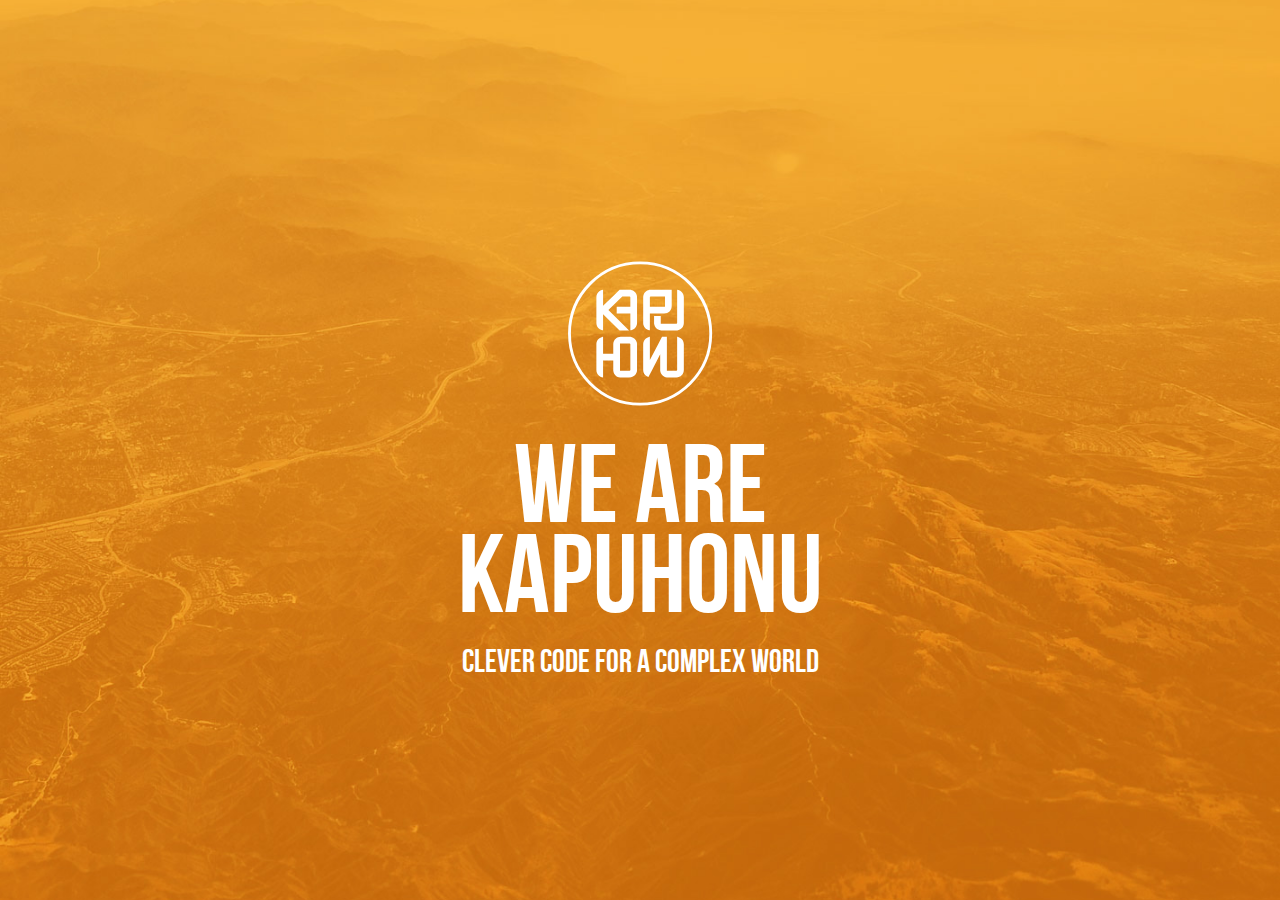
<file: index.html>
<html lang="en-US" prefix="og: http://ogp.me/ns#">
<head>
<meta charset="UTF-8">
<meta name="viewport" content="width=device-width, initial-scale=1">
<link href='https://fonts.googleapis.com/css?family=Source+Sans+Pro:300,400,700,400italic' rel='stylesheet' type='text/css'>
<link rel="stylesheet" href="//maxcdn.bootstrapcdn.com/font-awesome/4.3.0/css/font-awesome.min.css">

<link rel="apple-touch-icon" sizes="57x57" href="/s/apple-touch-icon-57x57.png">
<link rel="apple-touch-icon" sizes="60x60" href="/s/apple-touch-icon-60x60.png">
<link rel="apple-touch-icon" sizes="72x72" href="/s/apple-touch-icon-72x72.png">
<link rel="apple-touch-icon" sizes="76x76" href="/s/apple-touch-icon-76x76.png">
<link rel="apple-touch-icon" sizes="114x114" href="/s/apple-touch-icon-114x114.png">
<link rel="apple-touch-icon" sizes="120x120" href="/s/apple-touch-icon-120x120.png">
<link rel="apple-touch-icon" sizes="144x144" href="/s/apple-touch-icon-144x144.png">
<link rel="apple-touch-icon" sizes="152x152" href="/s/apple-touch-icon-152x152.png">
<link rel="apple-touch-icon" sizes="180x180" href="/s/apple-touch-icon-180x180.png">
<link rel="icon" type="image/png" href="/s/favicon-32x32.png" sizes="32x32">
<link rel="icon" type="image/png" href="/s/android-chrome-192x192.png" sizes="192x192">
<link rel="icon" type="image/png" href="/s/favicon-96x96.png" sizes="96x96">
<link rel="icon" type="image/png" href="/s/favicon-16x16.png" sizes="16x16">
<meta name="msapplication-TileColor" content="#da532c">
<meta name="msapplication-TileImage" content="/s/mstile-144x144.png">
<meta name="theme-color" content="#ffffff">

<title>Kapuhonu</title>

<meta name="description" content="Kapuhonu is a full stack web architecture &amp; design agency."/>
<meta name="robots" content="noodp"/>
<link rel="canonical" href="https://kapuhonu.com/" />
<meta property="og:locale" content="en_US" />
<meta property="og:type" content="website" />
<meta property="og:title" content="Kapuhonu" />
<meta property="og:description" content="Kapuhonu is a full stack web architecture &amp; design agency." />
<meta property="og:url" content="https://kapuhonu.com/" />
<meta property="og:site_name" content="Kapuhonu" />

<link rel='stylesheet' href='/s/style.css' type='text/css' media='all' />

<link rel='shortlink' href='https://kapuhonu.com/' />

</head>
<body class="home page-template page-template-homepage page-template-homepage-php page page-id-5">
<div class="header-container">
	<header id="masthead" class="site-header clearfix" role="banner">
		<div class="site-branding">
			<span class="logo-wrapper"><a href="https://kapuhonu.com/" class="logo wow fadeInDown" data-wow-duration="1s" rel="home">Kapuhonu</a></span>
			<p class="intro">We are</p>
			<h1 class="site-title">Kapuhonu</h1>
			<h2 class="site-description">Clever code for a complex world</h2>
		</div><!-- .site-branding -->
	</header><!-- #masthead -->
</div>
</body>
</html>
</file>
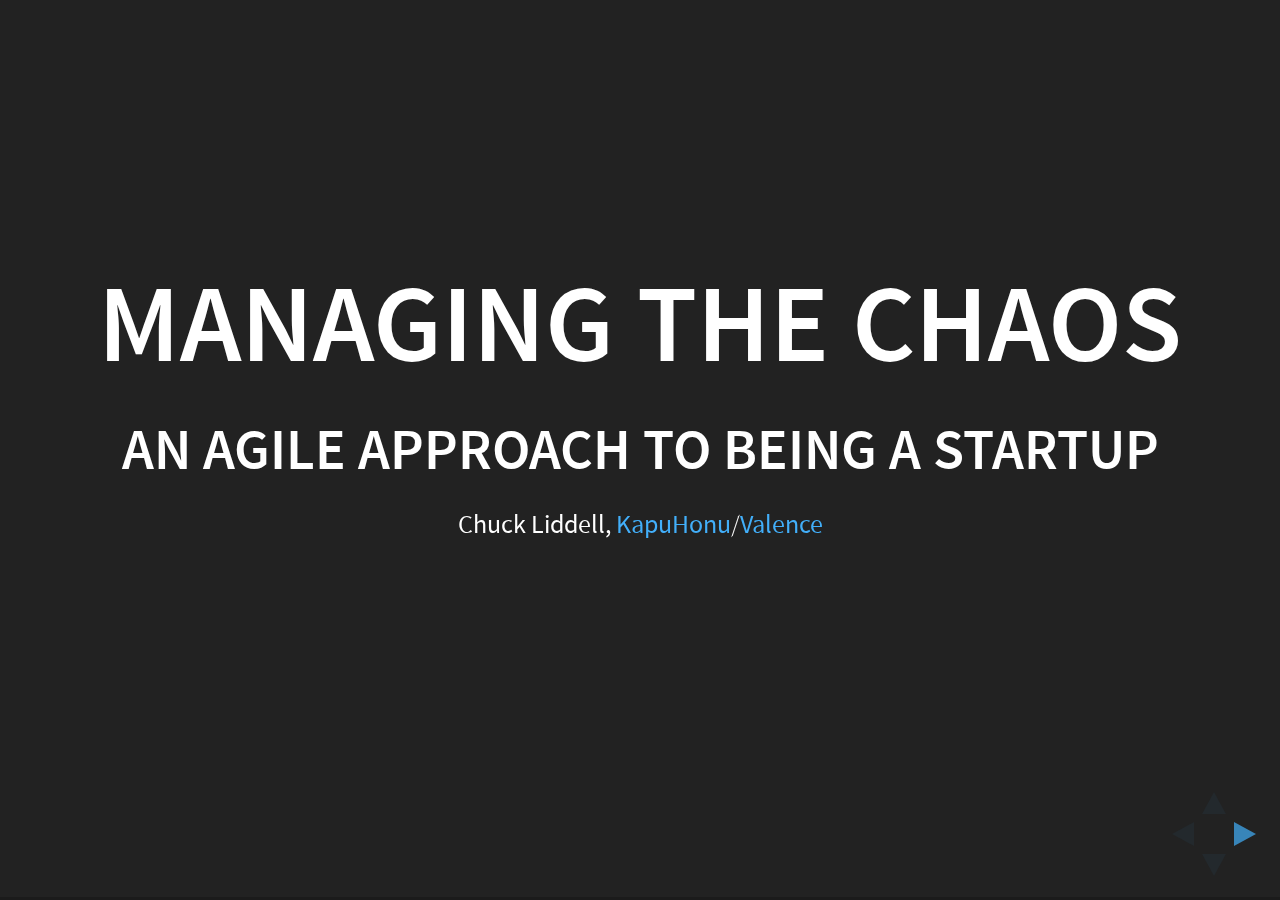
<file: blue/index.html>
<!doctype html>
<html lang="en">

	<head>
		<meta charset="utf-8">

		<title>Blue Startups Workshop</title>

		<meta name="description" content="A simple presentation to facilitate workshop discussion.">
		<meta name="author" content="Chuck Liddell">

		<meta name="apple-mobile-web-app-capable" content="yes">
		<meta name="apple-mobile-web-app-status-bar-style" content="black-translucent">

		<meta name="viewport" content="width=device-width, initial-scale=1.0, maximum-scale=1.0, user-scalable=no, minimal-ui">

		<link rel="stylesheet" href="css/reveal.css">
		<link rel="stylesheet" href="css/theme/black.css" id="theme">

		<!-- Code syntax highlighting -->
		<link rel="stylesheet" href="lib/css/zenburn.css">

		<link rel="stylesheet" href="https://stackpath.bootstrapcdn.com/font-awesome/4.7.0/css/font-awesome.min.css">

		<!-- Printing and PDF exports -->
		<script>
			var link = document.createElement( 'link' );
			link.rel = 'stylesheet';
			link.type = 'text/css';
			link.href = window.location.search.match( /print-pdf/gi ) ? 'css/print/pdf.css' : 'css/print/paper.css';
			document.getElementsByTagName( 'head' )[0].appendChild( link );
		</script>

		<!--[if lt IE 9]>
		<script src="lib/js/html5shiv.js"></script>
		<![endif]-->
	</head>

	<body>

		<div class="reveal">

			<!-- Any section element inside of this container is displayed as a slide -->
			<div class="slides">
				<section>
					<h1>Managing the Chaos</h1>
					<h3>An agile approach to being a startup</h3>
					<p>
						<small>Chuck Liddell, <a href="http://kapuhonu.com">KapuHonu</a>/<a href="https://valence.app">Valence</a></small>
					</p>
				</section>

				<section>
					<section>
						<h2>Topics</h2>
						<ul>
							<li>Agile Methodology</li>
							<li>Collaboration / Communication</li>
							<li>Change Management</li>
							<li>Testing</li>
							<li>CRM</li>
							<li>Decisions / Prioritization</li>
						</ul>
					</section>
					<section>
						<h3>Fist of Five</h3>
						<img data-src="fist-of-five-voting-method.jpg"/>
					</section>
				</section>

				<!-- Agile + Scrum -->
				<section>
					<section>
						<h2>Agile Methodology</h2>
					</section>
					<section>
						<h3>The Agile Manifesto</h3>
						<ul>
							<li><span style="font-style: italic;">Individuals and interactions</span> over processes and tools</li>
							<li><span style="font-style: italic;">Working software</span> over comprehensive documentation</li>
							<li><span style="font-style: italic;">Customer collaboration</span> over contract negotiation</li>
							<li><span style="font-style: italic;">Responding to change</span> over following a plan</li>
						</ul>
						<p>While there is value in the items on the right, we value the items on the left more.</p>
					</section>
					<section>
						<h3>Waterfall Model</h3>
						<img data-src="traditional-waterfall-development.png"/>
					</section>
					<section>
						<h3>Agile Model</h3>
						<img data-src="scrum-iteration-detail.png"/>
					</section>
					<section>
						<h3>What is a User Story?</h3>
						<p>A user story is an informal, general explanation of a software feature written from the perspective of the end user. Its purpose is to articulate how a software feature will provide value to the customer.</p>
						<small><strong>Source</strong>: <a href="https://www.atlassian.com/agile/project-management/user-stories">Atlassian</a></small>
					</section>
					<section>
						<h3>Example User Story</h3>
						<p>As a manager, I want to be able to understand my colleagues progress, so I can better report our sucess and failures.</p>
					</section>
					<section>
						<h3>Kanban Board</h3>
						<img data-src="Kanban_board_example.jpg"/>
					</section>
					<section>
						<h3>Scrum Board</h3>
						<img data-src="scrum_board.jpg"/>
					</section>
					<section>
						<h3>Scrum Team</h3>
						<img data-src="scrum-team.jpg"/>
						<small><strong>Source</strong>: <a href="http://scrumtrainingseries.com/Intro_to_Scrum/Intro_to_Scrum.htm">http://scrumtrainingseries.com/Intro_to_Scrum/Intro_to_Scrum.htm</a></small>
					</section>
					<section>
						<h3>Scrum Meetings</h3>
						<img height="500" data-src="scrum-flow.png"/>
					</section>
				</section>

				<!-- Collaboration & Communication -->
				<section>
					<section>
						<h2>Collaboration &amp; Communication</h2>
						<p></p>
					</section>
					<section>
						<h3>Comms - Easy wins</h3>
						<p><small><strong>Goal</strong>: Give everyone a voice, without creating a cacophonous mess</small></p>
						<ul>
							<li>Get discussions where they belong</li>
							<li>Stop sending &nbsp;<i class="fa fa-envelope-o fa-lg"></i></li>
							<li>Get customers and stakeholders into the conversation</li>
						</ul>
					</section>
					<section>
						<h3>Google Calendar (<a href="http://learn.googleapps.com/products/calendar/">GCal Link</a>)</h3>
						<img data-src="calendar.webp"/>
					</section>
					<section>
						<h3>Slack (<a href="http://slack.com">Slack Link</a>)</h3>
						<img data-src="slack.jpg"/>
					</section>
					<section>
						<h3>Atlassian JIRA (<a href="https://www.atlassian.com/software/jira/">Jira Link</a>)</h3>
						<img data-src="jira.png"/>
					</section>
					<section>
						<h3>Atlassian Confluence (<a href="https://www.atlassian.com/software/confluence/">Wiki Link</a>)</h3>
						<img data-src="confluence.jpg"/>
					</section>
				</section>

				<!-- Change Management -->
				<section>
					<section>
						<h2>Change Management</h2>
					</section>
					<section>
						<ul>
							<li>What has changed?</li>
							<li>Why did it change?</li>
							<li>What is going to change?</li>
							<li>Why is it going to change?</li>
							<li>Who needs to know about it?</li>
						</ul>
					</section>
					<section>
						<h3>An Example</h3>
						<img height="500" data-src="whats-new.jpg"/>
					</section>
					<section>
						<h3>Git (<a href="https://git-scm.com/">Git Link</a>)</h3>
						<img data-src="git-workflow.png"/>
					</section>
					<section>
						<h3>Github (<a href="http://github.com">Github Link</a>)</h3>
						<img height="500" data-src="github.png"/>
					</section>
				</section>

				<!-- Testing -->
				<section>
					<section>
						<h2>Testing</h2>
					</section>
					<section>
						<img data-src="technical-debt.png"/>
						<small><strong>See</strong>: <a href="http://martinfowler.com/bliki/TechnicalDebt.html">http://martinfowler.com/bliki/TechnicalDebt.html</a></small>
					</section>
					<section>
						<h3>Tests, tests, tests...</h3>
						<table>
							<thead>
								<tr>
									<th>Approaches</th>
									<th>Types</th>
								</tr>
							</thead>
							<tbody>
								<tr>
									<td>
										<ul>
											<li>GUI testing</li>
											<li>API testing</li>
											<li>Privileged testing</li>
										</ul>
									</td>
									<td>
										<ul>
											<li>Regression testing</li>
											<li>Unit testing</li>
											<li>Integration testing</li>
											<li>End-to-end testing</li>
										</ul>
									</td>
								</tr>
								<tr>
									<td colspan="2">
										Test-driven development<br/>
										Continuous testing / integration / deployment
									</td>
								</tr>
							</tbody>
						</table>
					</section>
					<section>
						<p>Testing will set you free...</p>
						<img data-src="matrix.jpg"/>
					</section>
					<section>
						<pre><code class="hljs" data-trim contenteditable style="font-size: 16px;">
/*
 * Test pagination stuff.
 */
System.assertEquals(1, laController.getCurrentPageNumber()); // expect to start at first page
System.assertEquals(4, laController.getLastPageNumber()); // expect four pages
System.assertEquals(false, laController.getHasPrev()); // no pages before this page
System.assertEquals(true, laController.getHasNext()); // yes pages after this one
laController.gotoLast();
System.assertEquals(4, laController.getCurrentPageNumber()); // expect to be at 4th page
System.assertEquals(false, laController.getHasNext()); // no pages after this page
System.assertEquals(true, laController.getHasPrev()); // yes pages before this page
laController.gotoPrev();
System.assertEquals(3, laController.getCurrentPageNumber()); // expect to be at 3rd page
System.assertEquals(true, laController.getHasNext()); // yes pages after this page
System.assertEquals(true, laController.getHasPrev()); // yes pages before this page
						</code></pre>
					</section>
				</section>

				<!-- CRM -->
				<section>
					<section>
						<h2>CRM</h2>
					</section>
					<section>
						<h3>CRM: What is it?</h3>
						<p>Customer relationship management (CRM) is an approach to managing a company's interaction with current and future customers. It often involves using technology to organize, automate, and synchronize sales, marketing, customer service, and technical support.</p>
					</section>
				</section>

				<!-- Decisions/Prioritization -->
				<section>
					<section>
						<h2>Decisions/Prioritization</h2>
					</section>
					<section>
						<h3>Prioritization</h3>
						<img data-src="quadrants.gif"/>
					</section>
					<section>
						<h3>The Last Responsible Moment</h3>
						<blockquote>
							Concurrent software development means starting development when only partial requirements are known and developing in short iterations that provide the feedback that causes the system to emerge. Concurrent development makes it possible to delay commitment until the last responsible moment, that is, the moment at which failing to make a decision eliminates an important alternative.
						</blockquote>
					</section>
					<section>
						<h3>Two Roles</h3>
						<ol>
							<li>Create Value</li>
							<li>Sell Value</li>
						</ol>
					</section>
				</section>

				<!-- Tips/Advice -->
				<section>
					<section>
						<h2>Tips/Advice</h2>
					</section>
					<section>
						<p>Find partners, but be picky.</p>
					</section>
					<section>
						<p>Trust your gut. Believe in your team.</p>
					</section>
					<section>
						<p>Keep it simple.</p>
					</section>
					<section>
						<p>Be hungry for knowledge.</p>
					</section>
					<section>
						<p>Focus! Protect your time.</p>
					</section>
				</section>

				<!-- Wrapping up -->
				<section>
					<section>
						<h3>Wrap Up / Discussion</h3>
						<img data-src="tasks.png"/>
					</section>
					<section>
						<h3>Useful Links</h3>
						<ul>
							<li>DON’T do these 68 things in your SaaS company<br/><a href="https://www.cbinsights.com/reports/saas-startup-mistakes.pdf">https://www.cbinsights.com/reports/saas-startup-mistakes.pdf</a></li>
							<li>Kauffman Sketchbook - "Money Game”<br/><a href="https://www.youtube.com/watch?v=U470xXKfDyE">https://www.youtube.com/watch?v=U470xXKfDyE</a></li>
						</ul>
					</section>
				</section>


			</div>

		</div>

		<script src="lib/js/head.min.js"></script>
		<script src="js/reveal.js"></script>

		<script>

			// Full list of configuration options available at:
			// https://github.com/hakimel/reveal.js#configuration
			Reveal.initialize({
				controls: true,
				progress: true,
				history: true,
				center: true,

				transition: 'slide', // none/fade/slide/convex/concave/zoom

				// Optional reveal.js plugins
				dependencies: [
					{ src: 'lib/js/classList.js', condition: function() { return !document.body.classList; } },
					{ src: 'plugin/markdown/marked.js', condition: function() { return !!document.querySelector( '[data-markdown]' ); } },
					{ src: 'plugin/markdown/markdown.js', condition: function() { return !!document.querySelector( '[data-markdown]' ); } },
					{ src: 'plugin/highlight/highlight.js', async: true, callback: function() { hljs.initHighlightingOnLoad(); } },
					{ src: 'plugin/zoom-js/zoom.js', async: true },
					{ src: 'plugin/notes/notes.js', async: true }
				]
			});

		</script>

	</body>
</html>
</file>
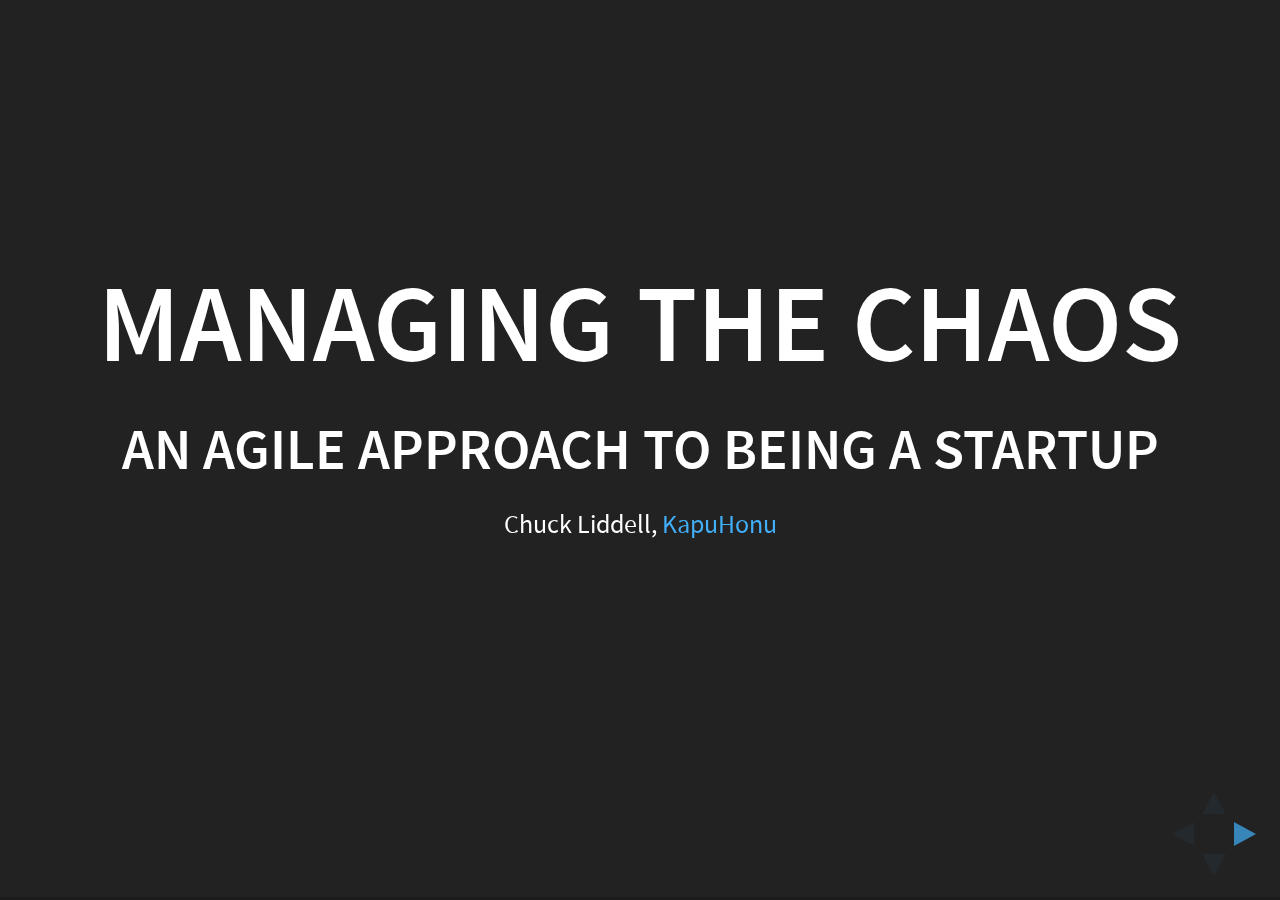
<file: blue/old.html>
<!doctype html>
<html lang="en">

	<head>
		<meta charset="utf-8">

		<title>Blue Startups Workshop - 11/17/15</title>

		<meta name="description" content="A simple presentation to facilitate workshop discussion.">
		<meta name="author" content="Chuck Liddell">

		<meta name="apple-mobile-web-app-capable" content="yes">
		<meta name="apple-mobile-web-app-status-bar-style" content="black-translucent">

		<meta name="viewport" content="width=device-width, initial-scale=1.0, maximum-scale=1.0, user-scalable=no, minimal-ui">

		<link rel="stylesheet" href="css/reveal.css">
		<link rel="stylesheet" href="css/theme/black.css" id="theme">

		<!-- Code syntax highlighting -->
		<link rel="stylesheet" href="lib/css/zenburn.css">

		<link rel="stylesheet" href="https://maxcdn.bootstrapcdn.com/font-awesome/4.4.0/css/font-awesome.min.css">

		<!-- Printing and PDF exports -->
		<script>
			var link = document.createElement( 'link' );
			link.rel = 'stylesheet';
			link.type = 'text/css';
			link.href = window.location.search.match( /print-pdf/gi ) ? 'css/print/pdf.css' : 'css/print/paper.css';
			document.getElementsByTagName( 'head' )[0].appendChild( link );
		</script>

		<!--[if lt IE 9]>
		<script src="lib/js/html5shiv.js"></script>
		<![endif]-->
	</head>

	<body>

		<div class="reveal">

			<!-- Any section element inside of this container is displayed as a slide -->
			<div class="slides">
				<section>
					<h1>Managing the Chaos</h1>
					<h3>An agile approach to being a startup</h3>
					<p>
						<small>Chuck Liddell, <a href="http://kapuhonu.com">KapuHonu</a></small>
					</p>
				</section>

				<section>
					<section>
						<h2>Topics</h2>
						<ul>
							<li>Agile + Scrum</li>
							<li>Change Management</li>
							<li>Collaboration / Communication</li>
							<li>Testing</li>
							<li>CRM</li>
							<li>Balance</li>
						</ul>
					</section>
					<section>
						<h3>Fist of Five</h3>
						<img data-src="fist-of-five-voting-method.jpg"/>
					</section>
				</section>

				<!-- Agile + Scrum -->
				<section>
					<section>
						<h2>Agile + Scrum</h2>
					</section>
					<section>
						<h3>What is Agile?</h3>
						<ul>
							<li><i>Individuals and interactions</i>: self-organization and motivation are important.</li>
							<li><i>Working software</i>: working software is more useful and welcome than just presenting documents to clients in meetings.</li>
							<li><i>Customer collaboration</i>: requirements cannot be fully collected at the beginning of the software development cycle, therefore continuous customer or stakeholder involvement is very important.</li>
							<li><i>Responding to change</i>: agile methods are focused on quick responses to change and continuous development.</li>
						</ul>
					</section>
					<section>
						<h3>Waterfall Model</h3>
						<img data-src="traditional-waterfall-development.png"/>
					</section>
					<section>
						<h3>Agile Model</h3>
						<img data-src="scrum-iteration-detail.png"/>
					</section>
					<section>
						<h3>Backlog</h3>
						<img data-src="scrum_board.jpg"/>
					</section>
					<section>
						<h3>Scrum Meetings</h3>
						<img height="500" data-src="scrum-flow.png"/>
					</section>
				</section>

				<!-- Change Management -->
				<section>
					<section>
						<h2>Change Management</h2>
					</section>
					<section>
						<ul>
							<li>What has changed?</li>
							<li>Why did it change?</li>
							<li>What is going to change?</li>
							<li>Why is it going to change?</li>
							<li>Who needs to know about it?</li>
						</ul>
					</section>
					<section>
						<h3>Git (<a href="https://git-scm.com/">Git Link</a>)</h3>
						<img data-src="git-workflow.png"/>
					</section>
					<section>
						<h3>Github (<a href="http://github.com">Github Link</a>)</h3>
						<img height="500" data-src="github.png"/>
					</section>
				</section>

				<!-- Collaboration & Communication -->
				<section>
					<section>
						<h2>Collaboration &amp; Communication</h2>
						<p></p>
					</section>
					<section>
						<h3>Comms - Easy wins</h3>
						<p><small><strong>Goal</strong>: Give everyone a voice, without creating a cacophonous mess</small></p>
						<ul>
							<li>Get discussions where they belong</li>
							<li>Stop sending &nbsp;<i class="fa fa-envelope-o fa-lg"></i></li>
							<li>Get customers and stakeholders into the conversation</li>
						</ul>
					</section>
					<section>
						<h3>Slack (<a href="http://slack.com">Slack Link</a>)</h3>
						<img data-src="slack.jpg"/>
					</section>
					<section>
						<h3>Atlassian JIRA (<a href="https://www.atlassian.com/software/jira/">Jira Link</a>)</h3>
						<img data-src="jira.png"/>
					</section>
				</section>

				<!-- Testing -->
				<section>
					<section>
						<h2>Testing</h2>
					</section>
					<section>
						<img data-src="technical-debt.png"/>
						<small><strong>See</strong>: <a href="http://martinfowler.com/bliki/TechnicalDebt.html">http://martinfowler.com/bliki/TechnicalDebt.html</a></small>
					</section>
					<section>
						<p>Testing will set you free...</p>
						<img data-src="matrix.jpg"/>
					</section>
				</section>

				<!-- CRM -->
				<section>
					<section>
						<h2>CRM</h2>
					</section>
					<section>
						<h3>CRM: What is it?</h3>
						<p>Customer relationship management (CRM) is an approach to managing a company's interaction with current and future customers. It often involves using technology to organize, automate, and synchronize sales, marketing, customer service, and technical support.</p>
					</section>
				</section>

				<!-- Balance -->
				<section>
					<section>
						<h2>Balance</h2>
					</section>
					<section>
						<h3>Prioritization</h3>
						<img data-src="quadrants.gif"/>
					</section>
				</section>

				<!-- Wrapping up -->
				<section>
					<h3>Wrap Up / Discussion</h3>
					<img data-src="tasks.png"/>
				</section>


			</div>

		</div>

		<script src="lib/js/head.min.js"></script>
		<script src="js/reveal.js"></script>

		<script>

			// Full list of configuration options available at:
			// https://github.com/hakimel/reveal.js#configuration
			Reveal.initialize({
				controls: true,
				progress: true,
				history: true,
				center: true,

				transition: 'slide', // none/fade/slide/convex/concave/zoom

				// Optional reveal.js plugins
				dependencies: [
					{ src: 'lib/js/classList.js', condition: function() { return !document.body.classList; } },
					{ src: 'plugin/markdown/marked.js', condition: function() { return !!document.querySelector( '[data-markdown]' ); } },
					{ src: 'plugin/markdown/markdown.js', condition: function() { return !!document.querySelector( '[data-markdown]' ); } },
					{ src: 'plugin/highlight/highlight.js', async: true, callback: function() { hljs.initHighlightingOnLoad(); } },
					{ src: 'plugin/zoom-js/zoom.js', async: true },
					{ src: 'plugin/notes/notes.js', async: true }
				]
			});

		</script>

	</body>
</html>
</file>
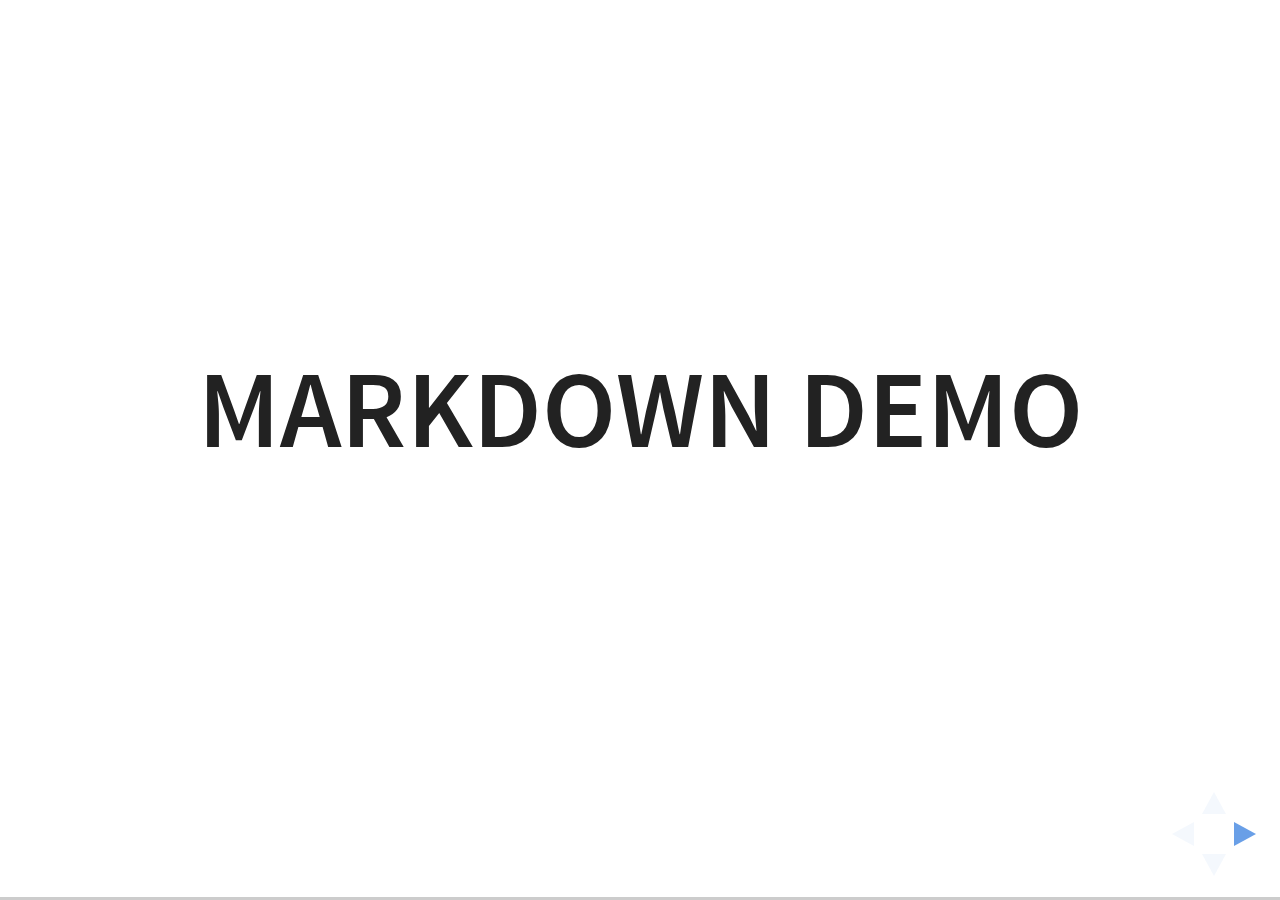
<file: blue/plugin/markdown/example.html>
<!doctype html>
<html lang="en">

	<head>
		<meta charset="utf-8">

		<title>reveal.js - Markdown Demo</title>

		<link rel="stylesheet" href="../../css/reveal.css">
		<link rel="stylesheet" href="../../css/theme/white.css" id="theme">

        <link rel="stylesheet" href="../../lib/css/zenburn.css">
	</head>

	<body>

		<div class="reveal">

			<div class="slides">

                <!-- Use external markdown resource, separate slides by three newlines; vertical slides by two newlines -->
                <section data-markdown="example.md" data-separator="^\n\n\n" data-separator-vertical="^\n\n"></section>

                <!-- Slides are separated by three dashes (quick 'n dirty regular expression) -->
                <section data-markdown data-separator="---">
                    <script type="text/template">
                        ## Demo 1
                        Slide 1
                        ---
                        ## Demo 1
                        Slide 2
                        ---
                        ## Demo 1
                        Slide 3
                    </script>
                </section>

                <!-- Slides are separated by newline + three dashes + newline, vertical slides identical but two dashes -->
                <section data-markdown data-separator="^\n---\n$" data-separator-vertical="^\n--\n$">
                    <script type="text/template">
                        ## Demo 2
                        Slide 1.1

                        --

                        ## Demo 2
                        Slide 1.2

                        ---

                        ## Demo 2
                        Slide 2
                    </script>
                </section>

                <!-- No "extra" slides, since there are no separators defined (so they'll become horizontal rulers) -->
                <section data-markdown>
                    <script type="text/template">
                        A

                        ---

                        B

                        ---

                        C
                    </script>
                </section>

                <!-- Slide attributes -->
                <section data-markdown>
                    <script type="text/template">
                        <!-- .slide: data-background="#000000" -->
                        ## Slide attributes
                    </script>
                </section>

                <!-- Element attributes -->
                <section data-markdown>
                    <script type="text/template">
                        ## Element attributes
                        - Item 1 <!-- .element: class="fragment" data-fragment-index="2" -->
                        - Item 2 <!-- .element: class="fragment" data-fragment-index="1" -->
                    </script>
                </section>

                <!-- Code -->
                <section data-markdown>
                    <script type="text/template">
                        ```php
                        public function foo()
                        {
                            $foo = array(
                                'bar' => 'bar'
                            )
                        }
                        ```
                    </script>
                </section>

            </div>
		</div>

		<script src="../../lib/js/head.min.js"></script>
		<script src="../../js/reveal.js"></script>

		<script>

			Reveal.initialize({
				controls: true,
				progress: true,
				history: true,
				center: true,

				// Optional libraries used to extend on reveal.js
				dependencies: [
					{ src: '../../lib/js/classList.js', condition: function() { return !document.body.classList; } },
					{ src: 'marked.js', condition: function() { return !!document.querySelector( '[data-markdown]' ); } },
                    { src: 'markdown.js', condition: function() { return !!document.querySelector( '[data-markdown]' ); } },
                    { src: '../highlight/highlight.js', async: true, callback: function() { hljs.initHighlightingOnLoad(); } },
					{ src: '../notes/notes.js' }
				]
			});

		</script>

	</body>
</html>
</file>
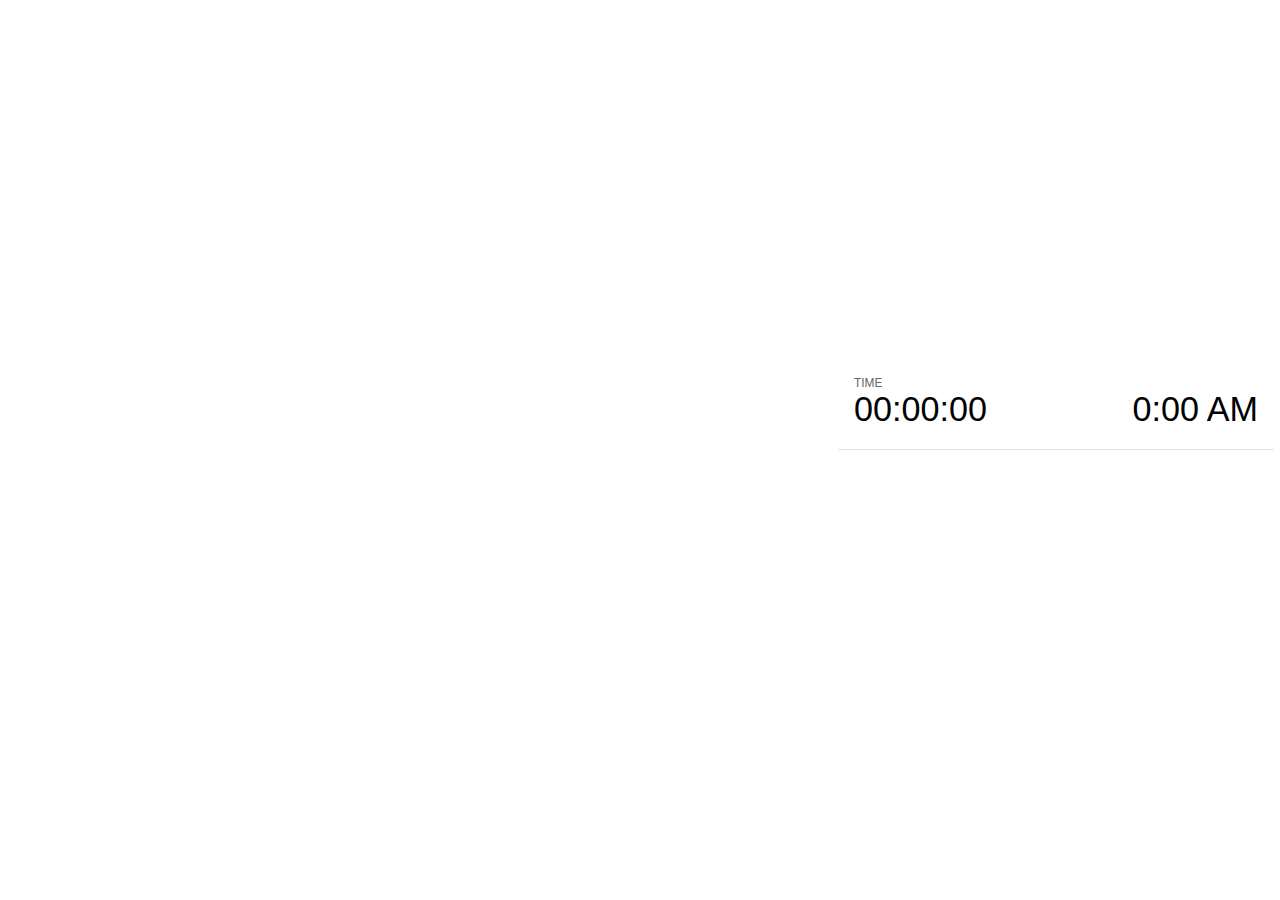
<file: blue/plugin/notes/notes.html>
<!doctype html>
<html lang="en">
	<head>
		<meta charset="utf-8">

		<title>reveal.js - Slide Notes</title>

		<style>
			body {
				font-family: Helvetica;
			}

			#current-slide,
			#upcoming-slide,
			#speaker-controls {
				padding: 6px;
				box-sizing: border-box;
				-moz-box-sizing: border-box;
			}

			#current-slide iframe,
			#upcoming-slide iframe {
				width: 100%;
				height: 100%;
				border: 1px solid #ddd;
			}

			#current-slide .label,
			#upcoming-slide .label {
				position: absolute;
				top: 10px;
				left: 10px;
				font-weight: bold;
				font-size: 14px;
				z-index: 2;
				color: rgba( 255, 255, 255, 0.9 );
			}

			#current-slide {
				position: absolute;
				width: 65%;
				height: 100%;
				top: 0;
				left: 0;
				padding-right: 0;
			}

			#upcoming-slide {
				position: absolute;
				width: 35%;
				height: 40%;
				right: 0;
				top: 0;
			}

			#speaker-controls {
				position: absolute;
				top: 40%;
				right: 0;
				width: 35%;
				height: 60%;
				overflow: auto;

				font-size: 18px;
			}

				.speaker-controls-time.hidden,
				.speaker-controls-notes.hidden {
					display: none;
				}

				.speaker-controls-time .label,
				.speaker-controls-notes .label {
					text-transform: uppercase;
					font-weight: normal;
					font-size: 0.66em;
					color: #666;
					margin: 0;
				}

				.speaker-controls-time {
					border-bottom: 1px solid rgba( 200, 200, 200, 0.5 );
					margin-bottom: 10px;
					padding: 10px 16px;
					padding-bottom: 20px;
					cursor: pointer;
				}

				.speaker-controls-time .reset-button {
					opacity: 0;
					float: right;
					color: #666;
					text-decoration: none;
				}
				.speaker-controls-time:hover .reset-button {
					opacity: 1;
				}

				.speaker-controls-time .timer,
				.speaker-controls-time .clock {
					width: 50%;
					font-size: 1.9em;
				}

				.speaker-controls-time .timer {
					float: left;
				}

				.speaker-controls-time .clock {
					float: right;
					text-align: right;
				}

				.speaker-controls-time span.mute {
					color: #bbb;
				}

				.speaker-controls-notes {
					padding: 10px 16px;
				}

				.speaker-controls-notes .value {
					margin-top: 5px;
					line-height: 1.4;
					font-size: 1.2em;
				}

			.clear {
				clear: both;
			}

			@media screen and (max-width: 1080px) {
				#speaker-controls {
					font-size: 16px;
				}
			}

			@media screen and (max-width: 900px) {
				#speaker-controls {
					font-size: 14px;
				}
			}

			@media screen and (max-width: 800px) {
				#speaker-controls {
					font-size: 12px;
				}
			}

		</style>
	</head>

	<body>

		<div id="current-slide"></div>
		<div id="upcoming-slide"><span class="label">UPCOMING:</span></div>
		<div id="speaker-controls">
			<div class="speaker-controls-time">
				<h4 class="label">Time <span class="reset-button">Click to Reset</span></h4>
				<div class="clock">
					<span class="clock-value">0:00 AM</span>
				</div>
				<div class="timer">
					<span class="hours-value">00</span><span class="minutes-value">:00</span><span class="seconds-value">:00</span>
				</div>
				<div class="clear"></div>
			</div>

			<div class="speaker-controls-notes hidden">
				<h4 class="label">Notes</h4>
				<div class="value"></div>
			</div>
		</div>

		<script src="../../plugin/markdown/marked.js"></script>
		<script>

			(function() {

				var notes,
					notesValue,
					currentState,
					currentSlide,
					upcomingSlide,
					connected = false;

				window.addEventListener( 'message', function( event ) {

					var data = JSON.parse( event.data );

					// Messages sent by the notes plugin inside of the main window
					if( data && data.namespace === 'reveal-notes' ) {
						if( data.type === 'connect' ) {
							handleConnectMessage( data );
						}
						else if( data.type === 'state' ) {
							handleStateMessage( data );
						}
					}
					// Messages sent by the reveal.js inside of the current slide preview
					else if( data && data.namespace === 'reveal' ) {
						if( /ready/.test( data.eventName ) ) {
							// Send a message back to notify that the handshake is complete
							window.opener.postMessage( JSON.stringify({ namespace: 'reveal-notes', type: 'connected'} ), '*' );
						}
						else if( /slidechanged|fragmentshown|fragmenthidden|overviewshown|overviewhidden|paused|resumed/.test( data.eventName ) && currentState !== JSON.stringify( data.state ) ) {
							window.opener.postMessage( JSON.stringify({ method: 'setState', args: [ data.state ]} ), '*' );
						}
					}

				} );

				/**
				 * Called when the main window is trying to establish a
				 * connection.
				 */
				function handleConnectMessage( data ) {

					if( connected === false ) {
						connected = true;

						setupIframes( data );
						setupKeyboard();
						setupNotes();
						setupTimer();
					}

				}

				/**
				 * Called when the main window sends an updated state.
				 */
				function handleStateMessage( data ) {

					// Store the most recently set state to avoid circular loops
					// applying the same state
					currentState = JSON.stringify( data.state );

					// No need for updating the notes in case of fragment changes
					if ( data.notes ) {
						notes.classList.remove( 'hidden' );
						notesValue.style.whiteSpace = data.whitespace;
						if( data.markdown ) {
							notesValue.innerHTML = marked( data.notes );
						}
						else {
							notesValue.innerHTML = data.notes;
						}
					}
					else {
						notes.classList.add( 'hidden' );
					}

					// Update the note slides
					currentSlide.contentWindow.postMessage( JSON.stringify({ method: 'setState', args: [ data.state ] }), '*' );
					upcomingSlide.contentWindow.postMessage( JSON.stringify({ method: 'setState', args: [ data.state ] }), '*' );
					upcomingSlide.contentWindow.postMessage( JSON.stringify({ method: 'next' }), '*' );

				}

				// Limit to max one state update per X ms
				handleStateMessage = debounce( handleStateMessage, 200 );

				/**
				 * Forward keyboard events to the current slide window.
				 * This enables keyboard events to work even if focus
				 * isn't set on the current slide iframe.
				 */
				function setupKeyboard() {

					document.addEventListener( 'keydown', function( event ) {
						currentSlide.contentWindow.postMessage( JSON.stringify({ method: 'triggerKey', args: [ event.keyCode ] }), '*' );
					} );

				}

				/**
				 * Creates the preview iframes.
				 */
				function setupIframes( data ) {

					var params = [
						'receiver',
						'progress=false',
						'history=false',
						'transition=none',
						'autoSlide=0',
						'backgroundTransition=none'
					].join( '&' );

					var hash = '#/' + data.state.indexh + '/' + data.state.indexv;
					var currentURL = data.url + '?' + params + '&postMessageEvents=true' + hash;
					var upcomingURL = data.url + '?' + params + '&controls=false' + hash;

					currentSlide = document.createElement( 'iframe' );
					currentSlide.setAttribute( 'width', 1280 );
					currentSlide.setAttribute( 'height', 1024 );
					currentSlide.setAttribute( 'src', currentURL );
					document.querySelector( '#current-slide' ).appendChild( currentSlide );

					upcomingSlide = document.createElement( 'iframe' );
					upcomingSlide.setAttribute( 'width', 640 );
					upcomingSlide.setAttribute( 'height', 512 );
					upcomingSlide.setAttribute( 'src', upcomingURL );
					document.querySelector( '#upcoming-slide' ).appendChild( upcomingSlide );

				}

				/**
				 * Setup the notes UI.
				 */
				function setupNotes() {

					notes = document.querySelector( '.speaker-controls-notes' );
					notesValue = document.querySelector( '.speaker-controls-notes .value' );

				}

				/**
				 * Create the timer and clock and start updating them
				 * at an interval.
				 */
				function setupTimer() {

					var start = new Date(),
						timeEl = document.querySelector( '.speaker-controls-time' ),
						clockEl = timeEl.querySelector( '.clock-value' ),
						hoursEl = timeEl.querySelector( '.hours-value' ),
						minutesEl = timeEl.querySelector( '.minutes-value' ),
						secondsEl = timeEl.querySelector( '.seconds-value' );

					function _updateTimer() {

						var diff, hours, minutes, seconds,
							now = new Date();

						diff = now.getTime() - start.getTime();
						hours = Math.floor( diff / ( 1000 * 60 * 60 ) );
						minutes = Math.floor( ( diff / ( 1000 * 60 ) ) % 60 );
						seconds = Math.floor( ( diff / 1000 ) % 60 );

						clockEl.innerHTML = now.toLocaleTimeString( 'en-US', { hour12: true, hour: '2-digit', minute:'2-digit' } );
						hoursEl.innerHTML = zeroPadInteger( hours );
						hoursEl.className = hours > 0 ? '' : 'mute';
						minutesEl.innerHTML = ':' + zeroPadInteger( minutes );
						minutesEl.className = minutes > 0 ? '' : 'mute';
						secondsEl.innerHTML = ':' + zeroPadInteger( seconds );

					}

					// Update once directly
					_updateTimer();

					// Then update every second
					setInterval( _updateTimer, 1000 );

					timeEl.addEventListener( 'click', function() {
						start = new Date();
						_updateTimer();
						return false;
					} );

				}

				function zeroPadInteger( num ) {

					var str = '00' + parseInt( num );
					return str.substring( str.length - 2 );

				}

				/**
				 * Limits the frequency at which a function can be called.
				 */
				function debounce( fn, ms ) {

					var lastTime = 0,
						timeout;

					return function() {

						var args = arguments;
						var context = this;

						clearTimeout( timeout );

						var timeSinceLastCall = Date.now() - lastTime;
						if( timeSinceLastCall > ms ) {
							fn.apply( context, args );
							lastTime = Date.now();
						}
						else {
							timeout = setTimeout( function() {
								fn.apply( context, args );
								lastTime = Date.now();
							}, ms - timeSinceLastCall );
						}

					}

				}

			})();

		</script>
	</body>
</html>
</file>
<file: s/style.css>
@charset "UTF-8";
/*
Theme Name: _s
Theme URI: http://underscores.me/
Author: Automattic
Author URI: http://automattic.com/
Description: Hi. I'm a starter theme called <code>_s</code>, or <em>underscores</em>, if you like. I'm a theme meant for hacking so don't use me as a <em>Parent Theme</em>. Instead try turning me into the next, most awesome, WordPress theme out there. That's what I'm here for.
Version: 1.0.0
License: GNU General Public License v2 or later
License URI: http://www.gnu.org/licenses/gpl-2.0.html
Text Domain: _s
Tags:

This theme, like WordPress, is licensed under the GPL.
Use it to make something cool, have fun, and share what you've learned with others.

_s is based on Underscores http://underscores.me/, (C) 2012-2015 Automattic, Inc.
Underscores is distributed under the terms of the GNU GPL v2 or later.

Normalizing styles have been helped along thanks to the fine work of
Nicolas Gallagher and Jonathan Neal http://necolas.github.com/normalize.css/
*/
/*--------------------------------------------------------------
>>> TABLE OF CONTENTS:
----------------------------------------------------------------
# Normalize
# Typography
# Elements
# Forms
# Navigation
	## Links
	## Menus
# Accessibility
# Alignments
# Clearings
# Widgets
# Content
    ## Posts and pages
	## Asides
	## Comments
# Infinite scroll
# Media
	## Captions
	## Galleries
--------------------------------------------------------------*/
/*--------------------------------------------------------------
# Normalize
--------------------------------------------------------------*/
html {
  font-family: sans-serif;
  -webkit-text-size-adjust: 100%;
  -ms-text-size-adjust: 100%; }

body {
  margin: 0; }

article,
aside,
details,
figcaption,
figure,
footer,
header,
main,
menu,
nav,
section,
summary {
  display: block; }

audio,
canvas,
progress,
video {
  display: inline-block;
  vertical-align: baseline; }

audio:not([controls]) {
  display: none;
  height: 0; }

[hidden],
template {
  display: none; }

a {
  background-color: transparent; }

a:active,
a:hover {
  outline: 0; }

abbr[title] {
  border-bottom: 1px dotted; }

b,
strong {
  font-weight: bold; }

dfn {
  font-style: italic; }

h1 {
  font-size: 2em;
  margin: 0.67em 0; }

mark {
  background: #ff0;
  color: #000; }

small {
  font-size: 80%; }

sub,
sup {
  font-size: 75%;
  line-height: 0;
  position: relative;
  vertical-align: baseline; }

sup {
  top: -0.5em; }

sub {
  bottom: -0.25em; }

img {
  border: 0; }

svg:not(:root) {
  overflow: hidden; }

figure {
  margin: 1em 40px; }

hr {
  box-sizing: content-box;
  height: 0; }

pre {
  overflow: auto; }

code,
kbd,
pre,
samp {
  font-family: monospace, monospace;
  font-size: 1em; }

button,
input,
optgroup,
select,
textarea {
  color: inherit;
  font: inherit;
  margin: 0; }

button {
  overflow: visible; }

button,
select {
  text-transform: none; }

button,
html input[type="button"],
input[type="reset"],
input[type="submit"] {
  -webkit-appearance: button;
  cursor: pointer; }

button[disabled],
html input[disabled] {
  cursor: default; }

button::-moz-focus-inner,
input::-moz-focus-inner {
  border: 0;
  padding: 0; }

input {
  line-height: normal; }

input[type="checkbox"],
input[type="radio"] {
  box-sizing: border-box;
  padding: 0; }

input[type="number"]::-webkit-inner-spin-button,
input[type="number"]::-webkit-outer-spin-button {
  height: auto; }

input[type="search"] {
  -webkit-appearance: textfield;
  box-sizing: content-box; }

input[type="search"]::-webkit-search-cancel-button,
input[type="search"]::-webkit-search-decoration {
  -webkit-appearance: none; }

fieldset {
  border: 1px solid #c0c0c0;
  margin: 0 2px;
  padding: 0.35em 0.625em 0.75em; }

legend {
  border: 0;
  padding: 0; }

textarea {
  overflow: auto; }

optgroup {
  font-weight: bold; }

table {
  border-collapse: collapse;
  border-spacing: 0; }

td,
th {
  padding: 0; }

/*--------------------------------------------------------------
# Grid
--------------------------------------------------------------*/
/*------------------------------------*    $CSSWIZARDRY-GRIDS
\*------------------------------------*/
/**
 * CONTENTS
 * INTRODUCTION.........How the grid system works.
 * VARIABLES............Your settings.
 * MIXINS...............Library mixins.
 * GRID SETUP...........Build the grid structure.
 * WIDTHS...............Build our responsive widths around our breakpoints.
 * PUSH.................Push classes.
 * PULL.................Pull classes.
 */
/*------------------------------------*    $INTRODUCTION
\*------------------------------------*/
/**
 * csswizardry grids provides you with widths to suit a number of breakpoints
 * designed around devices of a size you specify. Out of the box, csswizardry
 * grids caters to the following types of device:
 *
 * palm     --  palm-based devices, like phones and small tablets
 * lap      --  lap-based devices, like iPads or laptops
 * portable --  all of the above
 * desk     --  stationary devices, like desktop computers
 * regular  --  any/all types of device
 *
 * These namespaces are then used in the library to give you the ability to
 * manipulate your layouts based around them, for example:
 *
   <div class="grid__item  one-whole  lap--one-half  desk--one-third">
 *
 * This would give you a grid item which is 100% width unless it is on a lap
 * device, at which point it become 50% wide, or it is on a desktop device, at
 * which point it becomes 33.333% width.
 *
 * csswizardry grids also has push and pull classes which allow you to nudge
 * grid items left and right by a defined amount. These follow the same naming
 * convention as above, but are prepended by either `push--` or `pull--`, for
 * example:
 *
   `class="grid__item  one-half  push--one-half"`
 *
 * This would give you a grid item which is 50% width and pushed over to the
 * right by 50%.
 *
 * All classes in csswizardry grids follow this patten, so you should fairly
 * quickly be able to piece together any combinations you can imagine, for
 * example:
 *
   `class="grid__item  one-whole  lap--one-half  desk--one-third  push--desk--one-third"`
 *
   `class="grid__item  one-quarter  palm--one-half  push--palm--one-half"`
 *
   `class="grid__item  palm--one-third  desk--five-twelfths"`
 */
/*------------------------------------*    $VARIABLES
\*------------------------------------*/
/**
 * If you are building a non-responsive site but would still like to use
 * csswizardry-grids, set this to ‘false’:
 */
/**
 * Is this build mobile first? Setting to ‘true’ means that all grids will be
 * 100% width if you do not apply a more specific class to them.
 */
/**
 * Set the spacing between your grid items.
 */
/**
 * Would you like Sass’ silent classes, or regular CSS classes?
 */
/**
 * Would you like push and pull classes enabled?
 */
/**
 * Using `inline-block` means that the grid items need their whitespace removing
 * in order for them to work correctly. Set the following to true if you are
 * going to achieve this by manually removing/commenting out any whitespace in
 * your HTML yourself.
 *
 * Setting this to false invokes a hack which cannot always be guaranteed,
 * please see the following for more detail:
 *
 * github.com/csswizardry/csswizardry-grids/commit/744d4b23c9d2b77d605b5991e54a397df72e0688
 * github.com/csswizardry/inuit.css/issues/170#issuecomment-14859371
 */
/**
 * Define your breakpoints. The first value is the prefix that shall be used for
 * your classes (e.g. `.palm--one-half`), the second value is the media query
 * that the breakpoint fires at.
 */
/**
 * Define which namespaced breakpoints you would like to generate for each of
 * widths, push and pull. This is handy if you only need pull on, say, desk, or
 * you only need a new width breakpoint at mobile sizes. It allows you to only
 * compile as much CSS as you need. All are turned on by default, but you can
 * add and remove breakpoints at will.
 *
 * Push and pull shall only be used if `$push` and/or `$pull` and `$responsive`
 * have been set to ‘true’.
 */
/**
 * You do not need to edit anything from this line onward; csswizardry-grids is
 * good to go. Happy griddin’!
 */
/*------------------------------------*    $MIXINS
\*------------------------------------*/
/**
 * These mixins are for the library to use only, you should not need to modify
 * them at all.
 *
 * Enclose a block of code with a media query as named in `$breakpoints`.
 */
/**
 * Drop relative positioning into silent classes which can’t take advantage of
 * the `[class*="push--"]` and `[class*="pull--"]` selectors.
 */
/*------------------------------------*    $GRID SETUP
\*------------------------------------*/
/**
 * 1. Allow the grid system to be used on lists.
 * 2. Remove any margins and paddings that might affect the grid system.
 * 3. Apply a negative `margin-left` to negate the columns’ gutters.
 */
.grid {
  list-style: none;
  /* [1] */
  margin: 0;
  /* [2] */
  padding: 0;
  /* [2] */
  margin-left: -24px;
  /* [3] */
  letter-spacing: -0.31em; }

/* Opera hack */
.opera:-o-prefocus,
.grid {
  word-spacing: -0.43em; }

/**
     * 1. Cause columns to stack side-by-side.
     * 2. Space columns apart.
     * 3. Align columns to the tops of each other.
     * 4. Full-width unless told to behave otherwise.
     * 5. Required to combine fluid widths and fixed gutters.
     */
.grid__item {
  display: inline-block;
  /* [1] */
  padding-left: 24px;
  /* [2] */
  vertical-align: top;
  /* [3] */
  width: 100%;
  /* [4] */
  /* [5] */
  /* [5] */
  box-sizing: border-box;
  /* [5] */
  letter-spacing: normal;
  word-spacing: normal; }

/**
 * Reversed grids allow you to structure your source in the opposite order to
 * how your rendered layout will appear. Extends `.grid`.
 */
.grid--rev {
  direction: rtl;
  text-align: left; }
  .grid--rev > .grid__item {
    direction: ltr;
    text-align: left; }

/**
 * Gutterless grids have all the properties of regular grids, minus any spacing.
 * Extends `.grid`.
 */
.grid--full {
  margin-left: 0; }
  .grid--full > .grid__item {
    padding-left: 0; }

/**
 * Align the entire grid to the right. Extends `.grid`.
 */
.grid--right {
  text-align: right; }
  .grid--right > .grid__item {
    text-align: left; }

/**
 * Centered grids align grid items centrally without needing to use push or pull
 * classes. Extends `.grid`.
 */
.grid--center {
  text-align: center; }
  .grid--center > .grid__item {
    text-align: left; }

/**
 * Align grid cells vertically (`.grid--middle` or `.grid--bottom`). Extends
 * `.grid`.
 */
.grid--middle > .grid__item {
  vertical-align: middle; }

.grid--bottom > .grid__item {
  vertical-align: bottom; }

/**
 * Create grids with narrower gutters. Extends `.grid`.
 */
.grid--narrow {
  margin-left: -12px; }
  .grid--narrow > .grid__item {
    padding-left: 12px; }

/**
 * Create grids with wider gutters. Extends `.grid`.
 */
.grid--wide {
  margin-left: -48px; }
  .grid--wide > .grid__item {
    padding-left: 48px; }

/*------------------------------------*    $WIDTHS
\*------------------------------------*/
/**
 * Create our width classes, prefixed by the specified namespace.
 */
/**
 * Our regular, non-responsive width classes.
 */
/**
     * Whole
     */
.one-whole {
  width: 100%; }

/**
     * Halves
     */
.one-half, .two-quarters, .three-sixths, .four-eighths, .five-tenths, .six-twelfths {
  width: 50%; }

/**
     * Thirds
     */
.one-third, .two-sixths, .four-twelfths {
  width: 33.333%; }

.two-thirds, .four-sixths, .eight-twelfths {
  width: 66.666%; }

/**
     * Quarters
     */
.one-quarter, .two-eighths, .three-twelfths {
  width: 25%; }

.three-quarters, .six-eighths, .nine-twelfths {
  width: 75%; }

/**
     * Fifths
     */
.one-fifth, .two-tenths {
  width: 20%; }

.two-fifths, .four-tenths {
  width: 40%; }

.three-fifths, .six-tenths {
  width: 60%; }

.four-fifths, .eight-tenths {
  width: 80%; }

/**
     * Sixths
     */
.one-sixth, .two-twelfths {
  width: 16.666%; }

.five-sixths, .ten-twelfths {
  width: 83.333%; }

/**
     * Eighths
     */
.one-eighth {
  width: 12.5%; }

.three-eighths {
  width: 37.5%; }

.five-eighths {
  width: 62.5%; }

.seven-eighths {
  width: 87.5%; }

/**
     * Tenths
     */
.one-tenth {
  width: 10%; }

.three-tenths {
  width: 30%; }

.seven-tenths {
  width: 70%; }

.nine-tenths {
  width: 90%; }

/**
     * Twelfths
     */
.one-twelfth {
  width: 8.333%; }

.five-twelfths {
  width: 41.666%; }

.seven-twelfths {
  width: 58.333%; }

.eleven-twelfths {
  width: 91.666%; }

/**
 * Our responsive classes, if we have enabled them.
 */
@media only screen and (max-width: 480px) {
  /**
     * Whole
     */
  .palm--one-whole {
    width: 100%; }
  /**
     * Halves
     */
  .palm--one-half, .palm--two-quarters, .palm--three-sixths, .palm--four-eighths, .palm--five-tenths, .palm--six-twelfths {
    width: 50%; }
  /**
     * Thirds
     */
  .palm--one-third, .palm--two-sixths, .palm--four-twelfths {
    width: 33.333%; }
  .palm--two-thirds, .palm--four-sixths, .palm--eight-twelfths {
    width: 66.666%; }
  /**
     * Quarters
     */
  .palm--one-quarter, .palm--two-eighths, .palm--three-twelfths {
    width: 25%; }
  .palm--three-quarters, .palm--six-eighths, .palm--nine-twelfths {
    width: 75%; }
  /**
     * Fifths
     */
  .palm--one-fifth, .palm--two-tenths {
    width: 20%; }
  .palm--two-fifths, .palm--four-tenths {
    width: 40%; }
  .palm--three-fifths, .palm--six-tenths {
    width: 60%; }
  .palm--four-fifths, .palm--eight-tenths {
    width: 80%; }
  /**
     * Sixths
     */
  .palm--one-sixth, .palm--two-twelfths {
    width: 16.666%; }
  .palm--five-sixths, .palm--ten-twelfths {
    width: 83.333%; }
  /**
     * Eighths
     */
  .palm--one-eighth {
    width: 12.5%; }
  .palm--three-eighths {
    width: 37.5%; }
  .palm--five-eighths {
    width: 62.5%; }
  .palm--seven-eighths {
    width: 87.5%; }
  /**
     * Tenths
     */
  .palm--one-tenth {
    width: 10%; }
  .palm--three-tenths {
    width: 30%; }
  .palm--seven-tenths {
    width: 70%; }
  .palm--nine-tenths {
    width: 90%; }
  /**
     * Twelfths
     */
  .palm--one-twelfth {
    width: 8.333%; }
  .palm--five-twelfths {
    width: 41.666%; }
  .palm--seven-twelfths {
    width: 58.333%; }
  .palm--eleven-twelfths {
    width: 91.666%; } }

@media only screen and (min-width: 481px) and (max-width: 1023px) {
  /**
     * Whole
     */
  .lap--one-whole {
    width: 100%; }
  /**
     * Halves
     */
  .lap--one-half, .lap--two-quarters, .lap--three-sixths, .lap--four-eighths, .lap--five-tenths, .lap--six-twelfths {
    width: 50%; }
  /**
     * Thirds
     */
  .lap--one-third, .lap--two-sixths, .lap--four-twelfths {
    width: 33.333%; }
  .lap--two-thirds, .lap--four-sixths, .lap--eight-twelfths {
    width: 66.666%; }
  /**
     * Quarters
     */
  .lap--one-quarter, .lap--two-eighths, .lap--three-twelfths {
    width: 25%; }
  .lap--three-quarters, .lap--six-eighths, .lap--nine-twelfths {
    width: 75%; }
  /**
     * Fifths
     */
  .lap--one-fifth, .lap--two-tenths {
    width: 20%; }
  .lap--two-fifths, .lap--four-tenths {
    width: 40%; }
  .lap--three-fifths, .lap--six-tenths {
    width: 60%; }
  .lap--four-fifths, .lap--eight-tenths {
    width: 80%; }
  /**
     * Sixths
     */
  .lap--one-sixth, .lap--two-twelfths {
    width: 16.666%; }
  .lap--five-sixths, .lap--ten-twelfths {
    width: 83.333%; }
  /**
     * Eighths
     */
  .lap--one-eighth {
    width: 12.5%; }
  .lap--three-eighths {
    width: 37.5%; }
  .lap--five-eighths {
    width: 62.5%; }
  .lap--seven-eighths {
    width: 87.5%; }
  /**
     * Tenths
     */
  .lap--one-tenth {
    width: 10%; }
  .lap--three-tenths {
    width: 30%; }
  .lap--seven-tenths {
    width: 70%; }
  .lap--nine-tenths {
    width: 90%; }
  /**
     * Twelfths
     */
  .lap--one-twelfth {
    width: 8.333%; }
  .lap--five-twelfths {
    width: 41.666%; }
  .lap--seven-twelfths {
    width: 58.333%; }
  .lap--eleven-twelfths {
    width: 91.666%; } }

@media only screen and (max-width: 1023px) {
  /**
     * Whole
     */
  .portable--one-whole {
    width: 100%; }
  /**
     * Halves
     */
  .portable--one-half, .portable--two-quarters, .portable--three-sixths, .portable--four-eighths, .portable--five-tenths, .portable--six-twelfths {
    width: 50%; }
  /**
     * Thirds
     */
  .portable--one-third, .portable--two-sixths, .portable--four-twelfths {
    width: 33.333%; }
  .portable--two-thirds, .portable--four-sixths, .portable--eight-twelfths {
    width: 66.666%; }
  /**
     * Quarters
     */
  .portable--one-quarter, .portable--two-eighths, .portable--three-twelfths {
    width: 25%; }
  .portable--three-quarters, .portable--six-eighths, .portable--nine-twelfths {
    width: 75%; }
  /**
     * Fifths
     */
  .portable--one-fifth, .portable--two-tenths {
    width: 20%; }
  .portable--two-fifths, .portable--four-tenths {
    width: 40%; }
  .portable--three-fifths, .portable--six-tenths {
    width: 60%; }
  .portable--four-fifths, .portable--eight-tenths {
    width: 80%; }
  /**
     * Sixths
     */
  .portable--one-sixth, .portable--two-twelfths {
    width: 16.666%; }
  .portable--five-sixths, .portable--ten-twelfths {
    width: 83.333%; }
  /**
     * Eighths
     */
  .portable--one-eighth {
    width: 12.5%; }
  .portable--three-eighths {
    width: 37.5%; }
  .portable--five-eighths {
    width: 62.5%; }
  .portable--seven-eighths {
    width: 87.5%; }
  /**
     * Tenths
     */
  .portable--one-tenth {
    width: 10%; }
  .portable--three-tenths {
    width: 30%; }
  .portable--seven-tenths {
    width: 70%; }
  .portable--nine-tenths {
    width: 90%; }
  /**
     * Twelfths
     */
  .portable--one-twelfth {
    width: 8.333%; }
  .portable--five-twelfths {
    width: 41.666%; }
  .portable--seven-twelfths {
    width: 58.333%; }
  .portable--eleven-twelfths {
    width: 91.666%; } }

@media only screen and (min-width: 1024px) {
  /**
     * Whole
     */
  .desk--one-whole {
    width: 100%; }
  /**
     * Halves
     */
  .desk--one-half, .desk--two-quarters, .desk--three-sixths, .desk--four-eighths, .desk--five-tenths, .desk--six-twelfths {
    width: 50%; }
  /**
     * Thirds
     */
  .desk--one-third, .desk--two-sixths, .desk--four-twelfths {
    width: 33.333%; }
  .desk--two-thirds, .desk--four-sixths, .desk--eight-twelfths {
    width: 66.666%; }
  /**
     * Quarters
     */
  .desk--one-quarter, .desk--two-eighths, .desk--three-twelfths {
    width: 25%; }
  .desk--three-quarters, .desk--six-eighths, .desk--nine-twelfths {
    width: 75%; }
  /**
     * Fifths
     */
  .desk--one-fifth, .desk--two-tenths {
    width: 20%; }
  .desk--two-fifths, .desk--four-tenths {
    width: 40%; }
  .desk--three-fifths, .desk--six-tenths {
    width: 60%; }
  .desk--four-fifths, .desk--eight-tenths {
    width: 80%; }
  /**
     * Sixths
     */
  .desk--one-sixth, .desk--two-twelfths {
    width: 16.666%; }
  .desk--five-sixths, .desk--ten-twelfths {
    width: 83.333%; }
  /**
     * Eighths
     */
  .desk--one-eighth {
    width: 12.5%; }
  .desk--three-eighths {
    width: 37.5%; }
  .desk--five-eighths {
    width: 62.5%; }
  .desk--seven-eighths {
    width: 87.5%; }
  /**
     * Tenths
     */
  .desk--one-tenth {
    width: 10%; }
  .desk--three-tenths {
    width: 30%; }
  .desk--seven-tenths {
    width: 70%; }
  .desk--nine-tenths {
    width: 90%; }
  /**
     * Twelfths
     */
  .desk--one-twelfth {
    width: 8.333%; }
  .desk--five-twelfths {
    width: 41.666%; }
  .desk--seven-twelfths {
    width: 58.333%; }
  .desk--eleven-twelfths {
    width: 91.666%; } }

/*------------------------------------*    $PUSH
\*------------------------------------*/
/**
 * Push classes, to move grid items over to the right by certain amounts.
 */
/*------------------------------------*    $PULL
\*------------------------------------*/
/**
 * Pull classes, to move grid items back to the left by certain amounts.
 */
/*--------------------------------------------------------------
# Typography
--------------------------------------------------------------*/
body,
button,
input,
select,
textarea {
  color: #2d343e;
  font-family: "Source Sans Pro", Helvetica, Arial, sans-serif;
  font-size: 16px;
  font-size: 1rem;
  line-height: 1.5; }

@font-face {
  font-family: 'Bebas Neue';
  src: url("fonts/bebasneue_bold-webfont.eot");
  src: url("fonts/bebasneue_bold-webfont.eot?#iefix") format("embedded-opentype"), url("fonts/bebasneue_bold-webfont.woff2") format("woff2"), url("fonts/bebasneue_bold-webfont.woff") format("woff"), url("fonts/bebasneue_bold-webfont.ttf") format("truetype"), url("fonts/bebasneue_bold-webfont.svg#bebas_neuebold") format("svg");
  font-weight: bold;
  font-style: normal; }

h1, h2, h3, h4, h5, h6 {
  clear: both; }

p {
  margin-bottom: 1.5em; }

dfn, cite, em, i {
  font-style: italic; }

blockquote {
  margin: 0 1.5em; }

address {
  margin: 0 0 1.5em; }

pre {
  background: #eee;
  font-family: "Courier 10 Pitch", Courier, monospace;
  font-size: 15px;
  font-size: 0.9375rem;
  line-height: 1.6;
  margin-bottom: 1.6em;
  max-width: 100%;
  overflow: auto;
  padding: 1.6em; }

code, kbd, tt, var {
  font-family: Monaco, Consolas, "Andale Mono", "DejaVu Sans Mono", monospace;
  font-size: 15px;
  font-size: 0.9375rem; }

abbr, acronym {
  border-bottom: 1px dotted #666;
  cursor: help; }

mark, ins {
  background: #fff9c0;
  text-decoration: none; }

big {
  font-size: 125%; }

/*--------------------------------------------------------------
# Elements
--------------------------------------------------------------*/
html {
  box-sizing: border-box; }

*,
*:before,
*:after {
  /* Inherit box-sizing to make it easier to change the property for components that leverage other behavior; see http://css-tricks.com/inheriting-box-sizing-probably-slightly-better-best-practice/ */
  box-sizing: inherit; }

body {
  background: #fdfcfa;
  /* Fallback for when there is no custom background color defined. */ }

blockquote, q {
  quotes: "" "";
  border-left: 5px solid #efefef;
  padding: 0 1em;
  margin: 0; }
  blockquote:before, blockquote:after, q:before, q:after {
    content: ""; }

hr {
  background-color: #ccc;
  border: 0;
  height: 1px;
  margin: 4em 0;
  opacity: .5; }

ul, ol {
  margin: 0 0 1.5em 3em;
  padding-left: 0; }

ul {
  list-style: disc; }

ol {
  list-style: decimal; }

li > ul,
li > ol {
  margin-bottom: 0;
  margin-left: 1.5em; }

dt {
  font-weight: bold; }

dd {
  margin: 0 1.5em 1.5em; }

.list-unstyled {
  list-style: none;
  margin-left: 0;
  padding: 0; }

img {
  height: auto;
  /* Make sure images are scaled correctly. */
  max-width: 100%;
  /* Adhere to container width. */ }

table {
  margin: 0 0 1.5em;
  width: 100%; }

button,
input[type="button"],
input[type="reset"],
input[type="submit"] {
  border: 1px solid;
  border-color: #ccc #ccc #bbb;
  background: #5c636d;
  color: white;
  font-size: 12px;
  font-size: 0.75rem;
  line-height: 1;
  padding: 1em 2em; }
  button:hover,
  input[type="button"]:hover,
  input[type="reset"]:hover,
  input[type="submit"]:hover {
    border-color: #ccc #bbb #aaa; }
  button:active, button:focus,
  input[type="button"]:active,
  input[type="button"]:focus,
  input[type="reset"]:active,
  input[type="reset"]:focus,
  input[type="submit"]:active,
  input[type="submit"]:focus {
    border-color: #aaa #bbb #bbb; }

input[type="text"],
input[type="email"],
input[type="url"],
input[type="password"],
input[type="search"],
textarea {
  color: #666;
  border: 1px solid #ccc;
  border-radius: 3px; }
  input[type="text"]:focus,
  input[type="email"]:focus,
  input[type="url"]:focus,
  input[type="password"]:focus,
  input[type="search"]:focus,
  textarea:focus {
    color: #111; }

input[type="text"],
input[type="email"],
input[type="url"],
input[type="password"],
input[type="search"] {
  padding: 3px;
  width: 100%;
  box-sizing: border-box; }

textarea {
  box-sizing: border-box;
  padding-left: 3px;
  width: 100%; }

a {
  color: #7889A1; }
  a:visited {
    color: #8F78A1; }
  a:hover, a:focus, a:active {
    color: #2d343e; }
  a:focus {
    outline: thin dotted; }
  a:hover, a:active {
    outline: 0; }

.site-main a:not(.btn):link,
#secondary a:not(.btn):link {
  background-image: linear-gradient(to bottom, transparent 50%, #b4becb 50%);
  background-position: 0 93%;
  background-repeat: repeat-x;
  background-size: 100% 0.15rem;
  text-shadow: 0.1rem 0 #fdfcfa, 0.15rem 0 #fdfcfa, -0.1rem 0 #fdfcfa, -0.15rem 0 #fdfcfa;
  text-decoration: none;
  transition: color 400ms, background-image 400ms; }

.site-main a:not(.btn):hover, .site-main a:not(.btn):active, .site-main a:not(.btn):focus,
#secondary a:not(.btn):hover,
#secondary a:not(.btn):active,
#secondary a:not(.btn):focus {
  background-image: linear-gradient(to bottom, transparent 50%, #586679 50%);
  text-decoration: none;
  transition: color 400ms, background-image 400ms; }

.site-main a:not(.btn):visited,
#secondary a:not(.btn):visited {
  background-image: none;
  background-image: linear-gradient(to bottom, transparent 50%, #c1b4cb 50%) !important;
  background-position: 0 93%;
  background-repeat: repeat-x;
  background-size: 100% 0.15rem;
  text-decoration: none;
  transition: color 400ms, background-image 400ms; }

ul, ol {
  margin: 0 0 1.5em 3em;
  padding-left: 0; }

ul {
  list-style: disc; }

ol {
  list-style: decimal; }

li > ul,
li > ol {
  margin-bottom: 0;
  margin-left: 1.5em; }

dt {
  font-weight: bold; }

dd {
  margin: 0 1.5em 1.5em; }

.list-unstyled {
  list-style: none;
  margin-left: 0;
  padding: 0; }

table {
  margin: 0 0 1.5em;
  width: 100%; }

/*--------------------------------------------------------------
# Layouts
--------------------------------------------------------------*/
html, body {
  height: 100%; }

.header-container {
  position: relative;
  background: url(images/bg-min-colorized.jpg) no-repeat center center fixed #d17814;
  background-size: cover;
  min-height: 100%;
  width: 100%;
  max-height: 1200px;
  display: -ms-flexbox;
  display: flex;
  -ms-flex-direction: column;
      flex-direction: column;
  -ms-flex-pack: center;
      justify-content: center; }
  .header-container .site-title {
    text-align: center;
    text-transform: uppercase;
    font-family: 'Bebas Neue';
    font-weight: bold;
    font-size: 2.827em;
    margin: 0;
    color: #fff;
    -webkit-margin-before: 0;
    -webkit-margin-after: 0;
    line-height: 1em; }
  .header-container .site-description {
    text-align: center;
    text-transform: uppercase;
    font-family: 'Bebas Neue';
    font-weight: bold;
    font-size: 1.414em;
    line-height: 2rem;
    color: #fff; }
  .header-container .intro {
    text-align: center;
    text-transform: uppercase;
    font-family: 'Bebas Neue';
    font-weight: bold;
    font-size: 2.827em;
    margin: 0;
    color: #fff;
    -webkit-margin-before: 0;
    -webkit-margin-after: 0;
    line-height: 1em; }
  @media only screen and (min-width: 30em) {
    .header-container .site-title, .header-container .intro {
      font-size: 7em;
      line-height: 80%; }
    .header-container h2, .header-container .tagline {
      font-size: 1.999em; }
    .header-container .site-description {
      font-size: 1.999em; } }
  .header-container .tagline {
    text-align: center;
    text-transform: uppercase;
    font-family: 'Bebas';
    font-size: 1.414em;
    margin: 1em 0 0;
    color: #fff;
    line-height: 1em; }

.logo-wrapper:hover {
  background: transparent !important; }

.logo {
  text-indent: -9999px;
  background: url(images/logo.svg) no-repeat;
  height: 147px;
  width: 147px;
  display: block;
  margin: 4em auto 2em;
  background-size: 147px 147px; }

.wrapper {
  max-width: 1200px;
  margin: 0 auto;
  padding: 0 2em; }

@media screen and (min-width: 480px) {
  .site-main {
    max-width: 1200px;
    margin: 0 auto;
    padding: 0 2em; } }

.about {
  background-color: #2d343e;
  color: #fff;
  padding: 5em 0;
  font-weight: 300;
  margin-bottom: 3em;
  position: relative;
  /* top: -3em; Not sure why this was initally set? removing */
  padding-top: 5em; }
  @media screen and (min-width: 480px) {
    .about h2 {
      text-align: right;
      margin-top: .6em;
      line-height: 100%;
      max-width: 70%;
      float: right; } }
  .about p:first-child {
    font-style: italic; }
  .about:before, .about:after {
    content: "";
    display: block;
    width: 6em;
    /* Let's call this our magic number... */
    height: 6em;
    /* ...our notch will be half this size. We define it in ems to scale it up with the text size. */
    position: absolute;
    top: 0;
    left: 50%;
    margin-left: -3em;
    /* Half of our magic number. */ }
  .about:before {
    background: url(images/bg-min-colorized.jpg) center center no-repeat fixed;
    -webkit-background-size: cover; }
  .about:after {
    width: 0;
    height: 0;
    border: 3em solid;
    border-color: transparent #2D343E #2D343E #2D343E; }
  .about a:link {
    color: white; }
  .about a:hover {
    color: #7889A1; }

.contact-banner {
  background-color: #d17814;
  color: white;
  padding: 2em 0;
  margin-top: 2em;
  font-size: 1.414em;
  text-align: center;
  text-transform: uppercase; }
  @media only screen and (max-width: 480px) {
    .contact-banner {
      font-size: 1em; } }
  .contact-banner a.btn {
    background-color: #f6ac59;
    padding: 1em 1.5em;
    text-decoration: none;
    color: white;
    margin-left: 2em;
    transition: background-color 400ms; }
    @media only screen and (max-width: 615px) {
      .contact-banner a.btn {
        display: block;
        margin: 1em 0 0 0; } }
    .contact-banner a.btn:hover {
      background-color: #FFA744;
      transition: background-color 400ms; }

.site-footer {
  background-color: #2d343e;
  padding: 2em 0;
  color: white;
  font-weight: 300; }
  .site-footer .fa {
    width: 2em; }
  .site-footer a:link, .site-footer a:visited {
    color: #fff;
    transition: color 400ms; }
  .site-footer a:hover {
    color: #5c636d;
    transition: color 400ms; }

.archive #page {
  max-width: 1200px;
  padding: 0 2em; }

@media screen and (min-width: 480px) {
  .archive #primary {
    width: 75%;
    float: left; }
  .archive #secondary {
    width: 25%;
    float: right;
    overflow-wrap: break-word; } }

.archive .page-header {
  margin: 1em 0 1.5em;
  padding: 1em;
  background-color: #FFF;
  border: 1px solid #EFEFEF; }

.blog #page {
  max-width: 1200px;
  padding: 0 2em; }

@media screen and (min-width: 480px) {
  .blog #primary {
    width: 75%;
    float: left; }
  .blog #secondary {
    width: 25%;
    float: right;
    overflow-wrap: break-word; } }

@media screen and (max-width: 480px) {
  .home #primary {
    max-width: 1200px;
    padding: 0 2em; }
  .home hr {
    margin: 2em 0; }
  .home h2 {
    text-align: center; } }

.page-template-default #page {
  max-width: 1200px;
  padding: 0 2em;
  margin: 0 auto; }

.page-template-default #main {
  width: 100%; }

@media screen and (min-width: 480px) {
  .page-template-default #primary {
    width: 100%;
    float: left; }
  .page-template-default #secondary {
    width: 25%;
    float: right;
    overflow-wrap: break-word; } }

.page-template-default article {
  margin: 1em 0 1.5em;
  padding: 1em;
  background-color: #FFF;
  border: 1px solid #EFEFEF; }

@media screen and (max-width: 480px) {
  .page-template-portfolio #primary {
    max-width: 1200px;
    padding: 0 2em; } }

.single-post #page {
  max-width: 1200px;
  padding: 0 2em; }

.single-post #primary {
  width: 75%;
  float: left; }

.single-post #secondary {
  width: 25%;
  float: right; }

.page-template-about #page {
  max-width: 100%;
  padding: 0 2em;
  margin: 0 auto; }

.page-template-about #main {
  max-width: 100%; }

.page-template-about a {
  text-decoration: none; }

.page-template-about .office {
  margin-top: 17px;
  border: 1px solid #EFEFEF;
  padding: 10px; }

.page-template-about .grid__item {
  width: 100%; }

@media screen and (min-width: 1200px) {
  .page-template-about .grid__item {
    width: 50%; } }

.page-template-about article {
  margin: 1em 0 1.5em;
  padding: 1em;
  background-color: #FFF;
  border: 1px solid #EFEFEF; }

/*--------------------------------------------------------------
# Components
--------------------------------------------------------------*/
.blog .format-aside .entry-title,
.archive .format-aside .entry-title {
  display: none; }

.wp-caption {
  margin-bottom: 1.5em;
  max-width: 100%; }
  .wp-caption img[class*="wp-image-"] {
    display: block;
    margin-left: auto;
    margin-right: auto; }
  .wp-caption .wp-caption-text {
    margin: 0.8075em 0; }

.wp-caption-text {
  text-align: center; }

.case {
  border: 1px solid #efefef;
  background-color: white;
  box-sizing: border-box;
  padding: 1em;
  margin-bottom: 1em; }
  .case .btn {
    color: white;
    background-color: #5c636d;
    width: 100%;
    padding: .5em;
    display: block;
    text-align: center;
    text-decoration: none; }
  .case p {
    font-style: italic; }

#comments {
  margin: 1em 0 1.5em;
  padding: 1em;
  background-color: #FFF;
  border: 1px solid #EFEFEF; }

.comment-content a {
  word-wrap: break-word; }

.bypostauthor {
  display: block; }

.form-allowed-tags, .form-allowed-tags code {
  font-size: 0.667em; }

.comment-respond {
  border-top: 1px solid #efefef; }

.gallery {
  margin-bottom: 1.5em; }

.gallery-item {
  display: inline-block;
  text-align: center;
  vertical-align: top;
  width: 100%; }
  .gallery-columns-2 .gallery-item {
    max-width: 50%; }
  .gallery-columns-3 .gallery-item {
    max-width: 33.33%; }
  .gallery-columns-4 .gallery-item {
    max-width: 25%; }
  .gallery-columns-5 .gallery-item {
    max-width: 20%; }
  .gallery-columns-6 .gallery-item {
    max-width: 16.66%; }
  .gallery-columns-7 .gallery-item {
    max-width: 14.28%; }
  .gallery-columns-8 .gallery-item {
    max-width: 12.5%; }
  .gallery-columns-9 .gallery-item {
    max-width: 11.11%; }

.gallery-caption {
  display: block; }

.page-content .wp-smiley,
.entry-content .wp-smiley,
.comment-content .wp-smiley {
  border: none;
  margin-bottom: 0;
  margin-top: 0;
  padding: 0; }

/* Make sure embeds and iframes fit their containers. */
embed,
iframe,
object {
  max-width: 100%; }

/*--------------------------------------------------------------
## Captions
--------------------------------------------------------------*/
.wp-caption {
  margin-bottom: 1.5em;
  max-width: 100%; }
  .wp-caption img[class*="wp-image-"] {
    display: block;
    margin-left: auto;
    margin-right: auto; }
  .wp-caption .wp-caption-text {
    margin: 0.8075em 0; }

.wp-caption-text {
  text-align: center; }

/*--------------------------------------------------------------
## Galleries
--------------------------------------------------------------*/
.gallery {
  margin-bottom: 1.5em; }

.gallery-item {
  display: inline-block;
  text-align: center;
  vertical-align: top;
  width: 100%; }
  .gallery-columns-2 .gallery-item {
    max-width: 50%; }
  .gallery-columns-3 .gallery-item {
    max-width: 33.33%; }
  .gallery-columns-4 .gallery-item {
    max-width: 25%; }
  .gallery-columns-5 .gallery-item {
    max-width: 20%; }
  .gallery-columns-6 .gallery-item {
    max-width: 16.66%; }
  .gallery-columns-7 .gallery-item {
    max-width: 14.28%; }
  .gallery-columns-8 .gallery-item {
    max-width: 12.5%; }
  .gallery-columns-9 .gallery-item {
    max-width: 11.11%; }

.gallery-caption {
  display: block; }

.main-navigation {
  clear: both;
  display: block;
  position: absolute;
  right: 0;
  top: 0; }
  .main-navigation ul {
    display: none;
    list-style: none;
    margin: 0;
    padding-left: 0; }
    .main-navigation ul ul {
      float: left;
      position: absolute;
      top: 3.5em;
      left: -999em;
      z-index: 99999;
      background-color: #2d343e;
      opacity: 0;
      transition: opacity 300ms; }
      .main-navigation ul ul ul {
        left: -999em;
        top: 0; }
      .main-navigation ul ul li:hover > ul,
      .main-navigation ul ul li.focus > ul {
        left: 100%;
        opacity: 1;
        transition: opacity 300ms; }
      .main-navigation ul ul a {
        width: 200px; }
    .main-navigation ul li:hover > ul,
    .main-navigation ul li.focus > ul {
      left: auto;
      opacity: 1;
      transition: opacity 300ms; }
  .main-navigation li {
    display: inline-block;
    transition: background-color 400ms; }
    .main-navigation li:hover, .main-navigation li:focus {
      background-color: #2d343e;
      transition: background-color 400ms; }
  .main-navigation a {
    display: block;
    text-decoration: none;
    padding: 1em;
    color: #fff;
    background-color: transparent;
    text-transform: uppercase;
    transition: background-color 400ms; }
    .main-navigation a:hover {
      background-color: #2d343e;
      transition: background-color 400ms; }

/* Small menu. */
.menu-toggle,
.main-navigation.toggled ul {
  display: block; }

@media screen and (max-width: 37.5em) {
  .main-navigation {
    width: 100%;
    background-color: #2d343e; }
    .main-navigation ul {
      width: 100%; }
    .main-navigation li {
      width: 100%;
      display: block; }
  .menu-toggle {
    width: 100%;
    padding: 1em 0;
    color: white;
    background-color: #2d343e;
    box-shadow: none;
    outline: none;
    border: none;
    text-shadow: none; }
    .menu-toggle:hover {
      box-shadow: none; } }

@media screen and (min-width: 37.5em) {
  .menu-toggle {
    display: none; }
  .main-navigation ul {
    display: block; } }

.site-main .comment-navigation, .site-main
.posts-navigation, .site-main
.post-navigation {
  margin: 0 0 1.5em;
  overflow: hidden; }

.comment-navigation .nav-previous,
.posts-navigation .nav-previous,
.post-navigation .nav-previous {
  float: left;
  width: 50%; }

.comment-navigation .nav-next,
.posts-navigation .nav-next,
.post-navigation .nav-next {
  float: right;
  text-align: right;
  width: 50%; }

.portfolio__heading {
  border-top: 2px solid;
  border-bottom: 2px solid;
  border-color: black;
  margin-bottom: .5em;
  padding: .5em 0; }

.portfolio__category h3 {
  margin: 0;
  padding-bottom: 12px;
  border-bottom: 1px solid black; }

.portfolio__category p {
  font-size: 14px; }

.portfolio__item {
  border: 1px solid #efefef;
  padding: 1em;
  margin: -1px 0 2em !important;
  background: white; }
  .portfolio__item .entry-footer ul {
    margin: 0;
    padding: 0; }
  .portfolio__item .entry-footer li {
    padding: .25em;
    background-color: #efefef;
    border: 1px solid #ccc;
    border-radius: 3px;
    display: inline-block;
    font-size: 0.667em;
    margin-right: .5em; }
    .portfolio__item .entry-footer li a:link {
      background: none;
      text-shadow: none; }

.sticky {
  display: block; }

.hentry {
  margin: 0 0 1.5em; }

.byline,
.updated:not(.published) {
  display: none; }

.single .byline,
.group-blog .byline {
  display: inline; }

.page-content,
.entry-content,
.entry-summary {
  margin: 1.5em 0 0; }

.page-links {
  clear: both;
  margin: 0 0 1.5em; }

.post {
  background-color: #FFF;
  padding: 0 1em 1em;
  border: 1px solid #EFEFEF;
  margin: 1em 0; }
  .post .entry-header {
    border-bottom: 1px solid #efefef; }
  .post .entry-meta {
    font-size: 0.667em;
    margin: -1em 0 1em; }
  .post .entry-title a {
    text-decoration: none; }
  .post .cat-links {
    font-size: 0.667em; }
  .post .cat-links a {
    background-color: #efefef;
    padding: .25em;
    border-radius: 4px;
    text-decoration: none;
    transition: background-color 400ms; }
    .post .cat-links a:hover {
      background-color: #ccc;
      transition: background-color 400ms; }
  .post .comments-link {
    font-size: 0.667em;
    display: block; }

.service {
  box-sizing: border-box;
  padding: 1em; }
  .service h3 {
    text-align: center; }
  .service i.fa {
    font-size: 3.998em;
    display: block;
    text-align: center;
    margin: 0;
    padding: 0;
    color: #5c636d; }

.widget {
  margin: 1em 0 1.5em;
  padding: 1em;
  background-color: #FFF;
  border: 1px solid #EFEFEF;
  overflow-wrap: break-word;
  /* Make sure select elements fit in widgets. */ }
  .widget select {
    max-width: 100%; }

.widget-title {
  font-size: 1.414em; }

/* Search widget. */
.widget_search .search-submit {
  display: none; }

/*==========  Popup  ==========*/
*, *:after, *:before {
  box-sizing: border-box; }

.box {
  width: 40%;
  margin: 0 auto;
  background: rgba(255, 255, 255, 0.2);
  padding: 35px;
  border: 2px solid #fff;
  border-radius: 20px/50px;
  background-clip: padding-box;
  text-align: center; }

.button {
  font-size: 1em;
  padding: 10px;
  color: #fff;
  border: 2px solid #06D85F;
  border-radius: 20px/50px;
  text-decoration: none;
  cursor: pointer;
  transition: all 0.3s ease-out; }

.button:hover {
  background: #06D85F; }

.popup h2 {
  margin-top: 0;
  color: #333;
  font-family: Tahoma, Arial, sans-serif; }

.popup .close {
  position: absolute;
  top: 20px;
  right: 30px;
  transition: all 0.2s;
  font-size: 30px;
  font-weight: bold;
  text-decoration: none;
  color: #333; }

.popup .close:hover {
  color: #ffab4c; }

.popup .content {
  max-height: 30%;
  overflow: auto;
  color: #000; }

.popup .content p {
  padding: 0 10px; }

/*Let's make it appear when the page loads*/
.overlay:target:before {
  display: none; }

.overlay:before {
  content: "";
  top: 0;
  left: 0;
  right: 0;
  bottom: 0;
  display: block;
  background: rgba(0, 0, 0, 0.6);
  position: fixed;
  z-index: 9; }

.overlay .popup {
  background: #fff;
  border-radius: 5px;
  width: 30%;
  position: fixed;
  top: 0;
  left: 35%;
  padding: 25px;
  margin: 170px auto;
  z-index: 10;
  transition: all 0.6s ease-in-out; }

.overlay:target .popup {
  top: -100%; }

@media screen and (max-width: 1028px) {
  .box {
    width: 50%; }
  .overlay .popup {
    width: 50%;
    left: 25%;
    margin-top: 100px; } }

@media screen and (max-width: 768px) {
  .box {
    width: 90%; }
  .overlay .popup {
    width: 90%;
    left: 5%;
    margin-top: 10px; } }

/*--------------------------------------------------------------
# Helpers Classes
--------------------------------------------------------------*/
/* ==========================================================================
   Helper classes
   ========================================================================== */
/*
 * Hide visually and from screen readers:
 * http://juicystudio.com/article/screen-readers-display-none.php
 */
.hidden {
  display: none !important;
  visibility: hidden; }

/*
 * Hide only visually, but have it available for screen readers:
 * http://snook.ca/archives/html_and_css/hiding-content-for-accessibility
 */
.visuallyhidden {
  border: 0;
  clip: rect(0 0 0 0);
  height: 1px;
  margin: -1px;
  overflow: hidden;
  padding: 0;
  position: absolute;
  width: 1px; }

/*
 * Extends the .visuallyhidden class to allow the element
 * to be focusable when navigated to via the keyboard:
 * https://www.drupal.org/node/897638
 */
.visuallyhidden.focusable:active,
.visuallyhidden.focusable:focus {
  clip: auto;
  height: auto;
  margin: 0;
  overflow: visible;
  position: static;
  width: auto; }

/*
 * Hide visually and from screen readers, but maintain layout
 */
.invisible {
  visibility: hidden; }

/*
 * Clearfix: contain floats
 *
 * For modern browsers
 * 1. The space content is one way to avoid an Opera bug when the
 *    `contenteditable` attribute is included anywhere else in the document.
 *    Otherwise it causes space to appear at the top and bottom of elements
 *    that receive the `clearfix` class.
 * 2. The use of `table` rather than `block` is only necessary if using
 *    `:before` to contain the top-margins of child elements.
 */
.clearfix:before,
.clearfix:after {
  content: " ";
  /* 1 */
  display: table;
  /* 2 */ }

.clearfix:after {
  clear: both; }

.center {
  display: block;
  margin: 0 auto; }

/*--------------------------------------------------------------
# Accessibility
--------------------------------------------------------------*/
/* Text meant only for screen readers. */
.screen-reader-text {
  clip: rect(1px, 1px, 1px, 1px);
  position: absolute !important;
  height: 1px;
  width: 1px;
  overflow: hidden; }
  .screen-reader-text:hover, .screen-reader-text:active, .screen-reader-text:focus {
    background-color: #f1f1f1;
    border-radius: 3px;
    box-shadow: 0 0 2px 2px rgba(0, 0, 0, 0.6);
    clip: auto !important;
    color: #2d343e;
    display: block;
    font-size: 14px;
    font-size: 0.875rem;
    font-weight: bold;
    height: auto;
    left: 5px;
    line-height: normal;
    padding: 15px 23px 14px;
    text-decoration: none;
    top: 5px;
    width: auto;
    z-index: 100000;
    /* Above WP toolbar. */ }

/*--------------------------------------------------------------
# Alignments
--------------------------------------------------------------*/
.alignleft {
  display: inline;
  float: left;
  margin-right: 1.5em; }

.alignright {
  display: inline;
  float: right;
  margin-left: 1.5em; }

.aligncenter {
  display: block;
  margin-left: auto;
  margin-right: auto; }

.textleft {
  text-align: left; }

.textright {
  text-align: right; }

.textcenter {
  text-align: center; }

/*--------------------------------------------------------------
# Clearings
--------------------------------------------------------------*/
.clear:before,
.clear:after,
.entry-content:before,
.entry-content:after,
.comment-content:before,
.comment-content:after,
.site-header:before,
.site-header:after,
.site-content:before,
.site-content:after,
.site-footer:before,
.site-footer:after {
  content: "";
  display: table; }

.clear:after,
.entry-content:after,
.comment-content:after,
.site-header:after,
.site-content:after,
.site-footer:after {
  clear: both; }

/*--------------------------------------------------------------
# Infinite scroll
--------------------------------------------------------------*/
/* Globally hidden elements when Infinite Scroll is supported and in use. */
.infinite-scroll .posts-navigation,
.infinite-scroll.neverending .site-footer {
  /* Theme Footer (when set to scrolling) */
  display: none; }

/* When Infinite Scroll has reached its end we need to re-display elements that were hidden (via .neverending) before. */
.infinity-end.neverending .site-footer {
  display: block; }

/*--------------------------------------------------------------
# Animations
--------------------------------------------------------------*/
/*!
Animate.css - http://daneden.me/animate
Licensed under the MIT license

Copyright (c) 2013 Daniel Eden

Permission is hereby granted, free of charge, to any person obtaining a copy of this software and associated documentation files (the "Software"), to deal in the Software without restriction, including without limitation the rights to use, copy, modify, merge, publish, distribute, sublicense, and/or sell copies of the Software, and to permit persons to whom the Software is furnished to do so, subject to the following conditions:

The above copyright notice and this permission notice shall be included in all copies or substantial portions of the Software.

THE SOFTWARE IS PROVIDED "AS IS", WITHOUT WARRANTY OF ANY KIND, EXPRESS OR IMPLIED, INCLUDING BUT NOT LIMITED TO THE WARRANTIES OF MERCHANTABILITY, FITNESS FOR A PARTICULAR PURPOSE AND NONINFRINGEMENT. IN NO EVENT SHALL THE AUTHORS OR COPYRIGHT HOLDERS BE LIABLE FOR ANY CLAIM, DAMAGES OR OTHER LIABILITY, WHETHER IN AN ACTION OF CONTRACT, TORT OR OTHERWISE, ARISING FROM, OUT OF OR IN CONNECTION WITH THE SOFTWARE OR THE USE OR OTHER DEALINGS IN THE SOFTWARE.
*/
.animated {
  animation-duration: 1s;
  animation-fill-mode: both; }

@keyframes fadeIn {
  0% {
    opacity: 0; }
  100% {
    opacity: 1; } }

.fadeIn {
  animation-name: fadeIn; }

@keyframes fadeInDown {
  0% {
    opacity: 0;
    transform: translateY(-20px); }
  100% {
    opacity: 1;
    transform: translateY(0); } }

.fadeInDown {
  animation-name: fadeInDown; }

@keyframes fadeInLeft {
  0% {
    opacity: 0;
    transform: translateX(-20px); }
  100% {
    opacity: 1;
    transform: translateX(0); } }

.fadeInLeft {
  animation-name: fadeInLeft; }

@keyframes fadeInRight {
  0% {
    opacity: 0;
    transform: translateX(20px); }
  100% {
    opacity: 1;
    transform: translateX(0); } }

.fadeInRight {
  animation-name: fadeInRight; }

@keyframes fadeInUp {
  0% {
    opacity: 0;
    transform: translateY(20px); }
  100% {
    opacity: 1;
    transform: translateY(0); } }

.fadeInUp {
  animation-name: fadeInUp; }

@keyframes fadeOut {
  0% {
    opacity: 1; }
  100% {
    opacity: 0; } }

.fadeOut {
  animation-name: fadeOut; }

@keyframes fadeOutDown {
  0% {
    opacity: 1;
    transform: translateY(0); }
  100% {
    opacity: 0;
    transform: translateY(20px); } }

.fadeOutDown {
  animation-name: fadeOutDown; }

@keyframes fadeOutLeft {
  0% {
    opacity: 1;
    transform: translateX(0); }
  100% {
    opacity: 0;
    transform: translateX(-20px); } }

.fadeOutLeft {
  animation-name: fadeOutLeft; }

@keyframes fadeOutRight {
  0% {
    opacity: 1;
    transform: translateX(0); }
  100% {
    opacity: 0;
    transform: translateX(20px); } }

.fadeOutRight {
  animation-name: fadeOutRight; }

@keyframes fadeOutUp {
  0% {
    opacity: 1;
    transform: translateY(0); }
  100% {
    opacity: 0;
    transform: translateY(-20px); } }

.fadeOutUp {
  animation-name: fadeOutUp; }

/*# sourceMappingURL=[data-uri] */
</file>
<file: blue/css/theme/black.css>
/**
 * Black theme for reveal.js. This is the opposite of the 'white' theme.
 *
 * Copyright (C) 2015 Hakim El Hattab, http://hakim.se
 */
@import url(../../lib/font/source-sans-pro/source-sans-pro.css);
section.has-light-background, section.has-light-background h1, section.has-light-background h2, section.has-light-background h3, section.has-light-background h4, section.has-light-background h5, section.has-light-background h6 {
  color: #222; }

/*********************************************
 * GLOBAL STYLES
 *********************************************/
body {
  background: #222;
  background-color: #222; }

.reveal {
  font-family: "Source Sans Pro", Helvetica, sans-serif;
  font-size: 38px;
  font-weight: normal;
  color: #fff; }

::selection {
  color: #fff;
  background: #bee4fd;
  text-shadow: none; }

.reveal .slides > section,
.reveal .slides > section > section {
  line-height: 1.3;
  font-weight: inherit; }

/*********************************************
 * HEADERS
 *********************************************/
.reveal h1,
.reveal h2,
.reveal h3,
.reveal h4,
.reveal h5,
.reveal h6 {
  margin: 0 0 20px 0;
  color: #fff;
  font-family: "Source Sans Pro", Helvetica, sans-serif;
  font-weight: 600;
  line-height: 1.2;
  letter-spacing: normal;
  text-transform: uppercase;
  text-shadow: none;
  word-wrap: break-word; }

.reveal h1 {
  font-size: 2.5em; }

.reveal h2 {
  font-size: 1.6em; }

.reveal h3 {
  font-size: 1.3em; }

.reveal h4 {
  font-size: 1em; }

.reveal h1 {
  text-shadow: none; }

/*********************************************
 * OTHER
 *********************************************/
.reveal p {
  margin: 20px 0;
  line-height: 1.3; }

/* Ensure certain elements are never larger than the slide itself */
.reveal img,
.reveal video,
.reveal iframe {
  max-width: 95%;
  max-height: 95%; }

.reveal strong,
.reveal b {
  font-weight: bold; }

.reveal em {
  font-style: italic; }

.reveal ol,
.reveal dl,
.reveal ul {
  display: inline-block;
  text-align: left;
  margin: 0 0 0 1em; }

.reveal ol {
  list-style-type: decimal; }

.reveal ul {
  list-style-type: disc; }

.reveal ul ul {
  list-style-type: square; }

.reveal ul ul ul {
  list-style-type: circle; }

.reveal ul ul,
.reveal ul ol,
.reveal ol ol,
.reveal ol ul {
  display: block;
  margin-left: 40px; }

.reveal dt {
  font-weight: bold; }

.reveal dd {
  margin-left: 40px; }

.reveal q,
.reveal blockquote {
  quotes: none; }

.reveal blockquote {
  display: block;
  position: relative;
  width: 70%;
  margin: 20px auto;
  padding: 5px;
  font-style: italic;
  background: rgba(255, 255, 255, 0.05);
  box-shadow: 0px 0px 2px rgba(0, 0, 0, 0.2); }

.reveal blockquote p:first-child,
.reveal blockquote p:last-child {
  display: inline-block; }

.reveal q {
  font-style: italic; }

.reveal pre {
  display: block;
  position: relative;
  width: 90%;
  margin: 20px auto;
  text-align: left;
  font-size: 0.55em;
  font-family: monospace;
  line-height: 1.2em;
  word-wrap: break-word;
  box-shadow: 0px 0px 6px rgba(0, 0, 0, 0.3); }

.reveal code {
  font-family: monospace; }

.reveal pre code {
  display: block;
  padding: 5px;
  overflow: auto;
  max-height: 400px;
  word-wrap: normal; }

.reveal table {
  margin: auto;
  border-collapse: collapse;
  border-spacing: 0; }

.reveal table th {
  font-weight: bold; }

.reveal table th,
.reveal table td {
  text-align: left;
  padding: 0.2em 0.5em 0.2em 0.5em;
  border-bottom: 1px solid; }

.reveal table th[align="center"],
.reveal table td[align="center"] {
  text-align: center; }

.reveal table th[align="right"],
.reveal table td[align="right"] {
  text-align: right; }

.reveal table tr:last-child td {
  border-bottom: none; }

.reveal sup {
  vertical-align: super; }

.reveal sub {
  vertical-align: sub; }

.reveal small {
  display: inline-block;
  font-size: 0.6em;
  line-height: 1.2em;
  vertical-align: top; }

.reveal small * {
  vertical-align: top; }

/*********************************************
 * LINKS
 *********************************************/
.reveal a {
  color: #42affa;
  text-decoration: none;
  -webkit-transition: color 0.15s ease;
  -moz-transition: color 0.15s ease;
  transition: color 0.15s ease; }

.reveal a:hover {
  color: #8dcffc;
  text-shadow: none;
  border: none; }

.reveal .roll span:after {
  color: #fff;
  background: #068de9; }

/*********************************************
 * IMAGES
 *********************************************/
.reveal section img {
  margin: 15px 0px;
  background: rgba(255, 255, 255, 0.12);
  border: 4px solid #fff;
  box-shadow: 0 0 10px rgba(0, 0, 0, 0.15); }

.reveal section img.plain {
  border: 0;
  box-shadow: none; }

.reveal a img {
  -webkit-transition: all 0.15s linear;
  -moz-transition: all 0.15s linear;
  transition: all 0.15s linear; }

.reveal a:hover img {
  background: rgba(255, 255, 255, 0.2);
  border-color: #42affa;
  box-shadow: 0 0 20px rgba(0, 0, 0, 0.55); }

/*********************************************
 * NAVIGATION CONTROLS
 *********************************************/
.reveal .controls .navigate-left,
.reveal .controls .navigate-left.enabled {
  border-right-color: #42affa; }

.reveal .controls .navigate-right,
.reveal .controls .navigate-right.enabled {
  border-left-color: #42affa; }

.reveal .controls .navigate-up,
.reveal .controls .navigate-up.enabled {
  border-bottom-color: #42affa; }

.reveal .controls .navigate-down,
.reveal .controls .navigate-down.enabled {
  border-top-color: #42affa; }

.reveal .controls .navigate-left.enabled:hover {
  border-right-color: #8dcffc; }

.reveal .controls .navigate-right.enabled:hover {
  border-left-color: #8dcffc; }

.reveal .controls .navigate-up.enabled:hover {
  border-bottom-color: #8dcffc; }

.reveal .controls .navigate-down.enabled:hover {
  border-top-color: #8dcffc; }

/*********************************************
 * PROGRESS BAR
 *********************************************/
.reveal .progress {
  background: rgba(0, 0, 0, 0.2); }

.reveal .progress span {
  background: #42affa;
  -webkit-transition: width 800ms cubic-bezier(0.26, 0.86, 0.44, 0.985);
  -moz-transition: width 800ms cubic-bezier(0.26, 0.86, 0.44, 0.985);
  transition: width 800ms cubic-bezier(0.26, 0.86, 0.44, 0.985); }
</file>
<file: blue/lib/css/zenburn.css>
/*
Zenburn style from voldmar.ru (c) Vladimir Epifanov <voldmar@voldmar.ru>
based on dark.css by Ivan Sagalaev
*/

.hljs {
  display: block;
  overflow-x: auto;
  padding: 0.5em;
  background: #3f3f3f;
  color: #dcdcdc;
  -webkit-text-size-adjust: none;
}

.hljs-keyword,
.hljs-tag,
.css .hljs-class,
.css .hljs-id,
.lisp .hljs-title,
.nginx .hljs-title,
.hljs-request,
.hljs-status,
.clojure .hljs-attribute {
  color: #e3ceab;
}

.django .hljs-template_tag,
.django .hljs-variable,
.django .hljs-filter .hljs-argument {
  color: #dcdcdc;
}

.hljs-number,
.hljs-date {
  color: #8cd0d3;
}

.dos .hljs-envvar,
.dos .hljs-stream,
.hljs-variable,
.apache .hljs-sqbracket,
.hljs-name {
  color: #efdcbc;
}

.dos .hljs-flow,
.diff .hljs-change,
.python .exception,
.python .hljs-built_in,
.hljs-literal,
.tex .hljs-special {
  color: #efefaf;
}

.diff .hljs-chunk,
.hljs-subst {
  color: #8f8f8f;
}

.dos .hljs-keyword,
.hljs-decorator,
.hljs-title,
.hljs-type,
.diff .hljs-header,
.ruby .hljs-class .hljs-parent,
.apache .hljs-tag,
.nginx .hljs-built_in,
.tex .hljs-command,
.hljs-prompt {
  color: #efef8f;
}

.dos .hljs-winutils,
.ruby .hljs-symbol,
.ruby .hljs-symbol .hljs-string,
.ruby .hljs-string {
  color: #dca3a3;
}

.diff .hljs-deletion,
.hljs-string,
.hljs-tag .hljs-value,
.hljs-preprocessor,
.hljs-pragma,
.hljs-built_in,
.smalltalk .hljs-class,
.smalltalk .hljs-localvars,
.smalltalk .hljs-array,
.css .hljs-rule .hljs-value,
.hljs-attr_selector,
.hljs-pseudo,
.apache .hljs-cbracket,
.tex .hljs-formula,
.coffeescript .hljs-attribute {
  color: #cc9393;
}

.hljs-shebang,
.diff .hljs-addition,
.hljs-comment,
.hljs-annotation,
.hljs-pi,
.hljs-doctype {
  color: #7f9f7f;
}

.coffeescript .javascript,
.javascript .xml,
.tex .hljs-formula,
.xml .javascript,
.xml .vbscript,
.xml .css,
.xml .hljs-cdata {
  opacity: 0.5;
}
</file>
<file: blue/css/theme/white.css>
/**
 * White theme for reveal.js. This is the opposite of the 'black' theme.
 *
 * Copyright (C) 2015 Hakim El Hattab, http://hakim.se
 */
@import url(../../lib/font/source-sans-pro/source-sans-pro.css);
section.has-dark-background, section.has-dark-background h1, section.has-dark-background h2, section.has-dark-background h3, section.has-dark-background h4, section.has-dark-background h5, section.has-dark-background h6 {
  color: #fff; }

/*********************************************
 * GLOBAL STYLES
 *********************************************/
body {
  background: #fff;
  background-color: #fff; }

.reveal {
  font-family: "Source Sans Pro", Helvetica, sans-serif;
  font-size: 38px;
  font-weight: normal;
  color: #222; }

::selection {
  color: #fff;
  background: #98bdef;
  text-shadow: none; }

.reveal .slides > section,
.reveal .slides > section > section {
  line-height: 1.3;
  font-weight: inherit; }

/*********************************************
 * HEADERS
 *********************************************/
.reveal h1,
.reveal h2,
.reveal h3,
.reveal h4,
.reveal h5,
.reveal h6 {
  margin: 0 0 20px 0;
  color: #222;
  font-family: "Source Sans Pro", Helvetica, sans-serif;
  font-weight: 600;
  line-height: 1.2;
  letter-spacing: normal;
  text-transform: uppercase;
  text-shadow: none;
  word-wrap: break-word; }

.reveal h1 {
  font-size: 2.5em; }

.reveal h2 {
  font-size: 1.6em; }

.reveal h3 {
  font-size: 1.3em; }

.reveal h4 {
  font-size: 1em; }

.reveal h1 {
  text-shadow: none; }

/*********************************************
 * OTHER
 *********************************************/
.reveal p {
  margin: 20px 0;
  line-height: 1.3; }

/* Ensure certain elements are never larger than the slide itself */
.reveal img,
.reveal video,
.reveal iframe {
  max-width: 95%;
  max-height: 95%; }

.reveal strong,
.reveal b {
  font-weight: bold; }

.reveal em {
  font-style: italic; }

.reveal ol,
.reveal dl,
.reveal ul {
  display: inline-block;
  text-align: left;
  margin: 0 0 0 1em; }

.reveal ol {
  list-style-type: decimal; }

.reveal ul {
  list-style-type: disc; }

.reveal ul ul {
  list-style-type: square; }

.reveal ul ul ul {
  list-style-type: circle; }

.reveal ul ul,
.reveal ul ol,
.reveal ol ol,
.reveal ol ul {
  display: block;
  margin-left: 40px; }

.reveal dt {
  font-weight: bold; }

.reveal dd {
  margin-left: 40px; }

.reveal q,
.reveal blockquote {
  quotes: none; }

.reveal blockquote {
  display: block;
  position: relative;
  width: 70%;
  margin: 20px auto;
  padding: 5px;
  font-style: italic;
  background: rgba(255, 255, 255, 0.05);
  box-shadow: 0px 0px 2px rgba(0, 0, 0, 0.2); }

.reveal blockquote p:first-child,
.reveal blockquote p:last-child {
  display: inline-block; }

.reveal q {
  font-style: italic; }

.reveal pre {
  display: block;
  position: relative;
  width: 90%;
  margin: 20px auto;
  text-align: left;
  font-size: 0.55em;
  font-family: monospace;
  line-height: 1.2em;
  word-wrap: break-word;
  box-shadow: 0px 0px 6px rgba(0, 0, 0, 0.3); }

.reveal code {
  font-family: monospace; }

.reveal pre code {
  display: block;
  padding: 5px;
  overflow: auto;
  max-height: 400px;
  word-wrap: normal; }

.reveal table {
  margin: auto;
  border-collapse: collapse;
  border-spacing: 0; }

.reveal table th {
  font-weight: bold; }

.reveal table th,
.reveal table td {
  text-align: left;
  padding: 0.2em 0.5em 0.2em 0.5em;
  border-bottom: 1px solid; }

.reveal table th[align="center"],
.reveal table td[align="center"] {
  text-align: center; }

.reveal table th[align="right"],
.reveal table td[align="right"] {
  text-align: right; }

.reveal table tr:last-child td {
  border-bottom: none; }

.reveal sup {
  vertical-align: super; }

.reveal sub {
  vertical-align: sub; }

.reveal small {
  display: inline-block;
  font-size: 0.6em;
  line-height: 1.2em;
  vertical-align: top; }

.reveal small * {
  vertical-align: top; }

/*********************************************
 * LINKS
 *********************************************/
.reveal a {
  color: #2a76dd;
  text-decoration: none;
  -webkit-transition: color 0.15s ease;
  -moz-transition: color 0.15s ease;
  transition: color 0.15s ease; }

.reveal a:hover {
  color: #6ca0e8;
  text-shadow: none;
  border: none; }

.reveal .roll span:after {
  color: #fff;
  background: #1a53a1; }

/*********************************************
 * IMAGES
 *********************************************/
.reveal section img {
  margin: 15px 0px;
  background: rgba(255, 255, 255, 0.12);
  border: 4px solid #222;
  box-shadow: 0 0 10px rgba(0, 0, 0, 0.15); }

.reveal section img.plain {
  border: 0;
  box-shadow: none; }

.reveal a img {
  -webkit-transition: all 0.15s linear;
  -moz-transition: all 0.15s linear;
  transition: all 0.15s linear; }

.reveal a:hover img {
  background: rgba(255, 255, 255, 0.2);
  border-color: #2a76dd;
  box-shadow: 0 0 20px rgba(0, 0, 0, 0.55); }

/*********************************************
 * NAVIGATION CONTROLS
 *********************************************/
.reveal .controls .navigate-left,
.reveal .controls .navigate-left.enabled {
  border-right-color: #2a76dd; }

.reveal .controls .navigate-right,
.reveal .controls .navigate-right.enabled {
  border-left-color: #2a76dd; }

.reveal .controls .navigate-up,
.reveal .controls .navigate-up.enabled {
  border-bottom-color: #2a76dd; }

.reveal .controls .navigate-down,
.reveal .controls .navigate-down.enabled {
  border-top-color: #2a76dd; }

.reveal .controls .navigate-left.enabled:hover {
  border-right-color: #6ca0e8; }

.reveal .controls .navigate-right.enabled:hover {
  border-left-color: #6ca0e8; }

.reveal .controls .navigate-up.enabled:hover {
  border-bottom-color: #6ca0e8; }

.reveal .controls .navigate-down.enabled:hover {
  border-top-color: #6ca0e8; }

/*********************************************
 * PROGRESS BAR
 *********************************************/
.reveal .progress {
  background: rgba(0, 0, 0, 0.2); }

.reveal .progress span {
  background: #2a76dd;
  -webkit-transition: width 800ms cubic-bezier(0.26, 0.86, 0.44, 0.985);
  -moz-transition: width 800ms cubic-bezier(0.26, 0.86, 0.44, 0.985);
  transition: width 800ms cubic-bezier(0.26, 0.86, 0.44, 0.985); }
</file>
